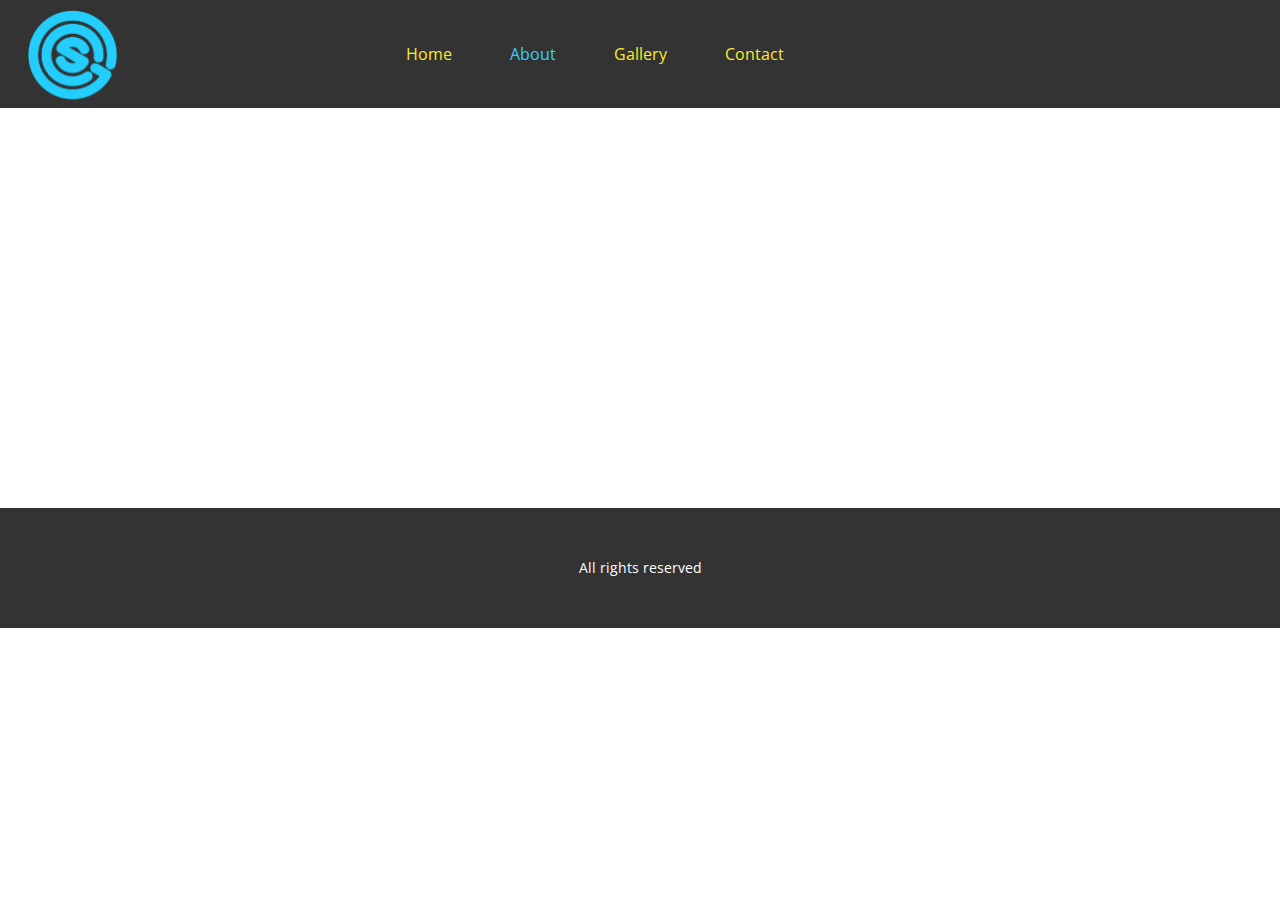
<file: About.html>
<!DOCTYPE html>
<html style="font-size: 16px;" lang="en"><head>
    <meta name="viewport" content="width=device-width, initial-scale=1.0">
    <meta charset="utf-8">
    <meta name="keywords" content="">
    <meta name="description" content="">
    <title>About</title>
    <link rel="stylesheet" href="nicepage.css" media="screen">
<link rel="stylesheet" href="About.css" media="screen">
    <script class="u-script" type="text/javascript" src="jquery.js" defer=""></script>
    <script class="u-script" type="text/javascript" src="nicepage.js" defer=""></script>
    <meta name="generator" content="Nicepage 7.2.3, nicepage.com">
    
    
    
    <link id="u-theme-google-font" rel="stylesheet" href="https://fonts.googleapis.com/css?family=Roboto:100,100i,300,300i,400,400i,500,500i,700,700i,900,900i|Open+Sans:300,300i,400,400i,500,500i,600,600i,700,700i,800,800i">
    <script type="application/ld+json">{
		"@context": "http://schema.org",
		"@type": "Organization",
		"name": ""
}</script>
    <meta name="theme-color" content="#1f203a">
    <meta property="og:title" content="About">
    <meta property="og:type" content="website">
  <meta data-intl-tel-input-cdn-path="intlTelInput/"></head>
  <body data-path-to-root="./" data-include-products="false" class="u-body u-xl-mode" data-lang="en"><header class="u-clearfix u-grey-80 u-header u-sticky u-sticky-6d45 u-header" id="sec-980d"><div class="u-clearfix u-sheet u-sheet-1">
        <nav class="u-menu u-menu-one-level u-offcanvas u-menu-1">
          <div class="menu-collapse" style="font-size: 1rem; letter-spacing: 0px;">
            <a class="u-button-style u-custom-left-right-menu-spacing u-custom-padding-bottom u-custom-text-active-color u-custom-text-color u-custom-text-hover-color u-custom-top-bottom-menu-spacing u-hamburger-link u-nav-link u-text-active-palette-1-base u-text-hover-palette-2-base" href="#">
              <svg class="u-svg-link" viewBox="0 0 24 24"><use xlink:href="#menu-hamburger"></use></svg>
              <svg class="u-svg-content" version="1.1" id="menu-hamburger" viewBox="0 0 16 16" x="0px" y="0px" xmlns:xlink="http://www.w3.org/1999/xlink" xmlns="http://www.w3.org/2000/svg"><g><rect y="1" width="16" height="2"></rect><rect y="7" width="16" height="2"></rect><rect y="13" width="16" height="2"></rect>
</g></svg>
            </a>
          </div>
          <div class="u-custom-menu u-nav-container">
            <ul class="u-nav u-unstyled u-nav-1"><li class="u-nav-item"><a class="u-button-style u-nav-link u-text-active-custom-color-1 u-text-custom-color-2 u-text-hover-palette-5-base" href="./#carousel_2c95" data-page-id="1310511031" style="padding: 10px 29px;">Home</a>
</li><li class="u-nav-item"><a class="u-button-style u-nav-link u-text-active-custom-color-1 u-text-custom-color-2 u-text-hover-palette-5-base" href="./#sec-34ca" data-page-id="1310511031" style="padding: 10px 29px;">About</a>
</li><li class="u-nav-item"><a class="u-button-style u-nav-link u-text-active-custom-color-1 u-text-custom-color-2 u-text-hover-palette-5-base" href="./#sec-4a05" data-page-id="1310511031" style="padding: 10px 29px;">Gallery</a>
</li><li class="u-nav-item"><a class="u-button-style u-nav-link u-text-active-custom-color-1 u-text-custom-color-2 u-text-hover-palette-5-base" href="./#carousel_c284" data-page-id="1310511031" style="padding: 10px 29px;">Contact</a>
</li></ul>
          </div>
          <div class="u-custom-menu u-nav-container-collapse">
            <div class="u-black u-container-style u-inner-container-layout u-opacity u-opacity-95 u-sidenav">
              <div class="u-inner-container-layout u-sidenav-overflow">
                <div class="u-menu-close"></div>
                <ul class="u-align-center u-nav u-popupmenu-items u-unstyled u-nav-2"><li class="u-nav-item"><a class="u-button-style u-nav-link" href="./#carousel_2c95" data-page-id="1310511031">Home</a>
</li><li class="u-nav-item"><a class="u-button-style u-nav-link" href="./#sec-34ca" data-page-id="1310511031">About</a>
</li><li class="u-nav-item"><a class="u-button-style u-nav-link" href="./#sec-4a05" data-page-id="1310511031">Gallery</a>
</li><li class="u-nav-item"><a class="u-button-style u-nav-link" href="./#carousel_c284" data-page-id="1310511031">Contact</a>
</li></ul>
              </div>
            </div>
            <div class="u-black u-menu-overlay u-opacity u-opacity-70"></div>
          </div>
        </nav>
        <img class="u-image u-image-contain u-image-default u-image-1" src="images/csgalap.png" alt="" data-image-width="794" data-image-height="1123">
      </div><style class="u-sticky-style" data-style-id="6d45">.u-sticky-fixed.u-sticky-6d45:before, .u-body.u-sticky-fixed .u-sticky-6d45:before {
borders: top right bottom left !important; border-color: #ffffff !important; border-width: 2px !important
}</style></header>
    <section class="u-clearfix u-section-1" id="sec-8975">
      <div class="u-clearfix u-sheet u-sheet-1"></div>
    </section>
    
    
    
    <footer class="u-align-center u-clearfix u-container-align-center u-footer u-grey-80 u-footer" id="sec-944e"><div class="u-clearfix u-sheet u-sheet-1">
        <p class="u-small-text u-text u-text-variant u-text-1">All rights reserved</p>
      </div></footer>

  
</body></html>
</file>
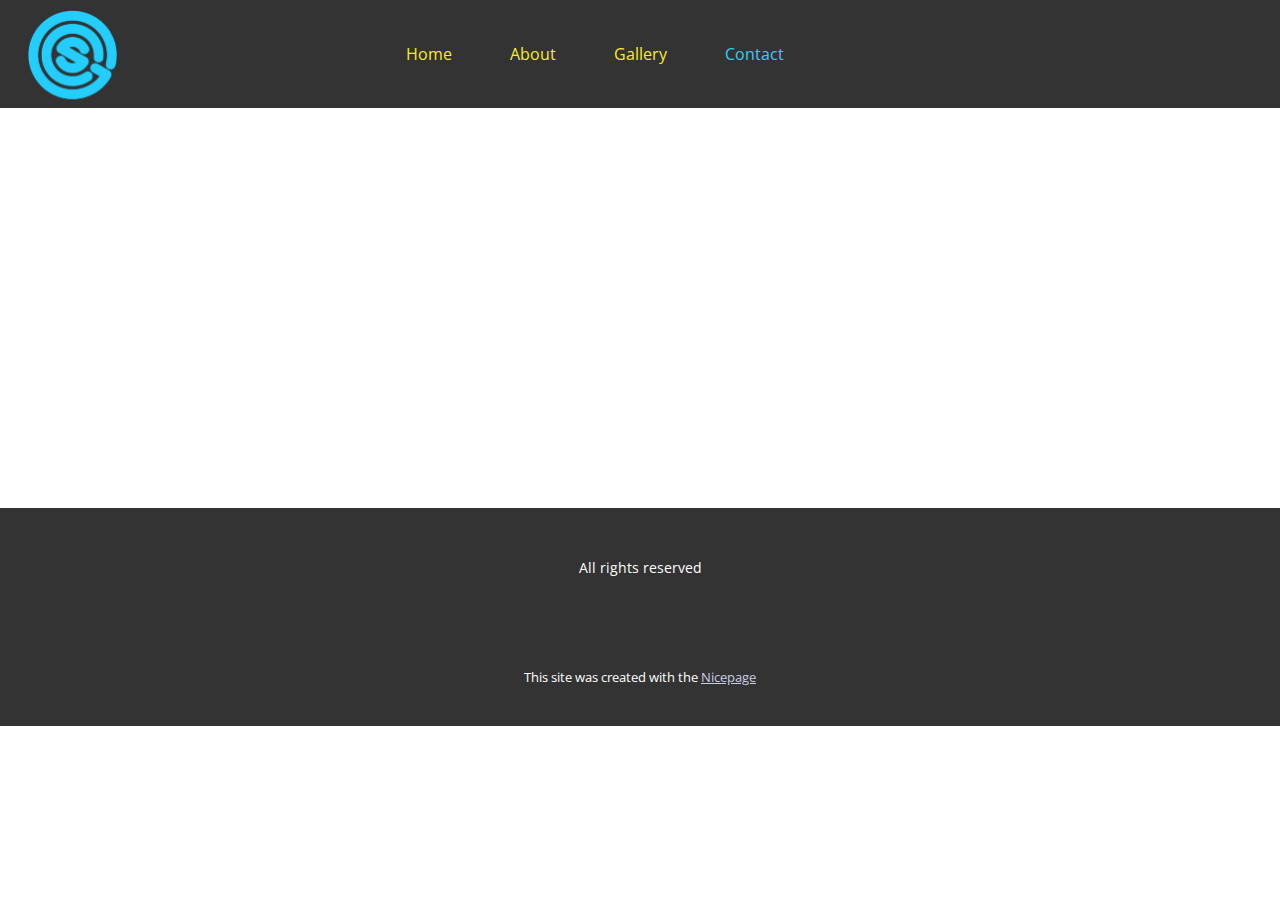
<file: Contact.html>
<!DOCTYPE html>
<html style="font-size: 16px;" lang="en"><head>
    <meta name="viewport" content="width=device-width, initial-scale=1.0">
    <meta charset="utf-8">
    <meta name="keywords" content="">
    <meta name="description" content="">
    <title>Contact</title>
    <link rel="stylesheet" href="nicepage.css" media="screen">
<link rel="stylesheet" href="Contact.css" media="screen">
    <script class="u-script" type="text/javascript" src="jquery.js" defer=""></script>
    <script class="u-script" type="text/javascript" src="nicepage.js" defer=""></script>
    <meta name="generator" content="Nicepage 7.2.3, nicepage.com">
    
    
    
    <link id="u-theme-google-font" rel="stylesheet" href="https://fonts.googleapis.com/css?family=Roboto:100,100i,300,300i,400,400i,500,500i,700,700i,900,900i|Open+Sans:300,300i,400,400i,500,500i,600,600i,700,700i,800,800i">
    <script type="application/ld+json">{
		"@context": "http://schema.org",
		"@type": "Organization",
		"name": ""
}</script>
    <meta name="theme-color" content="#1f203a">
    <meta property="og:title" content="Contact">
    <meta property="og:type" content="website">
  <meta data-intl-tel-input-cdn-path="intlTelInput/"></head>
  <body data-path-to-root="./" data-include-products="false" class="u-body u-xl-mode" data-lang="en"><header class="u-clearfix u-grey-80 u-header u-sticky u-sticky-6d45 u-header" id="sec-980d"><div class="u-clearfix u-sheet u-sheet-1">
        <nav class="u-menu u-menu-one-level u-offcanvas u-menu-1">
          <div class="menu-collapse" style="font-size: 1rem; letter-spacing: 0px;">
            <a class="u-button-style u-custom-left-right-menu-spacing u-custom-padding-bottom u-custom-text-active-color u-custom-text-color u-custom-text-hover-color u-custom-top-bottom-menu-spacing u-hamburger-link u-nav-link u-text-active-palette-1-base u-text-hover-palette-2-base" href="#">
              <svg class="u-svg-link" viewBox="0 0 24 24"><use xlink:href="#menu-hamburger"></use></svg>
              <svg class="u-svg-content" version="1.1" id="menu-hamburger" viewBox="0 0 16 16" x="0px" y="0px" xmlns:xlink="http://www.w3.org/1999/xlink" xmlns="http://www.w3.org/2000/svg"><g><rect y="1" width="16" height="2"></rect><rect y="7" width="16" height="2"></rect><rect y="13" width="16" height="2"></rect>
</g></svg>
            </a>
          </div>
          <div class="u-custom-menu u-nav-container">
            <ul class="u-nav u-unstyled u-nav-1"><li class="u-nav-item"><a class="u-button-style u-nav-link u-text-active-custom-color-1 u-text-custom-color-2 u-text-hover-palette-5-base" href="./#carousel_2c95" data-page-id="1310511031" style="padding: 10px 29px;">Home</a>
</li><li class="u-nav-item"><a class="u-button-style u-nav-link u-text-active-custom-color-1 u-text-custom-color-2 u-text-hover-palette-5-base" href="./#sec-34ca" data-page-id="1310511031" style="padding: 10px 29px;">About</a>
</li><li class="u-nav-item"><a class="u-button-style u-nav-link u-text-active-custom-color-1 u-text-custom-color-2 u-text-hover-palette-5-base" href="./#sec-4a05" data-page-id="1310511031" style="padding: 10px 29px;">Gallery</a>
</li><li class="u-nav-item"><a class="u-button-style u-nav-link u-text-active-custom-color-1 u-text-custom-color-2 u-text-hover-palette-5-base" href="./#carousel_c284" data-page-id="1310511031" style="padding: 10px 29px;">Contact</a>
</li></ul>
          </div>
          <div class="u-custom-menu u-nav-container-collapse">
            <div class="u-black u-container-style u-inner-container-layout u-opacity u-opacity-95 u-sidenav">
              <div class="u-inner-container-layout u-sidenav-overflow">
                <div class="u-menu-close"></div>
                <ul class="u-align-center u-nav u-popupmenu-items u-unstyled u-nav-2"><li class="u-nav-item"><a class="u-button-style u-nav-link" href="./#carousel_2c95" data-page-id="1310511031">Home</a>
</li><li class="u-nav-item"><a class="u-button-style u-nav-link" href="./#sec-34ca" data-page-id="1310511031">About</a>
</li><li class="u-nav-item"><a class="u-button-style u-nav-link" href="./#sec-4a05" data-page-id="1310511031">Gallery</a>
</li><li class="u-nav-item"><a class="u-button-style u-nav-link" href="./#carousel_c284" data-page-id="1310511031">Contact</a>
</li></ul>
              </div>
            </div>
            <div class="u-black u-menu-overlay u-opacity u-opacity-70"></div>
          </div>
        </nav>
        <img class="u-image u-image-contain u-image-default u-image-1" src="images/csgalap.png" alt="" data-image-width="794" data-image-height="1123">
      </div><style class="u-sticky-style" data-style-id="6d45">.u-sticky-fixed.u-sticky-6d45:before, .u-body.u-sticky-fixed .u-sticky-6d45:before {
borders: top right bottom left !important; border-color: #ffffff !important; border-width: 2px !important
}</style></header>
    <section class="u-clearfix u-section-1" id="sec-8833">
      <div class="u-clearfix u-sheet u-sheet-1"></div>
    </section>
    
    
    
    <footer class="u-align-center u-clearfix u-container-align-center u-footer u-grey-80 u-footer" id="sec-944e"><div class="u-clearfix u-sheet u-sheet-1">
        <p class="u-small-text u-text u-text-variant u-text-1">All rights reserved</p>
      </div></footer>
    <section class="u-backlink u-clearfix u-grey-80">
      <p class="u-text">
        <span>This site was created with the </span>
        <a class="u-link" href="https://nicepage.com/" target="_blank" rel="nofollow">
          <span>Nicepage</span>
        </a>
      </p>
    </section>
  
</body></html>
</file>
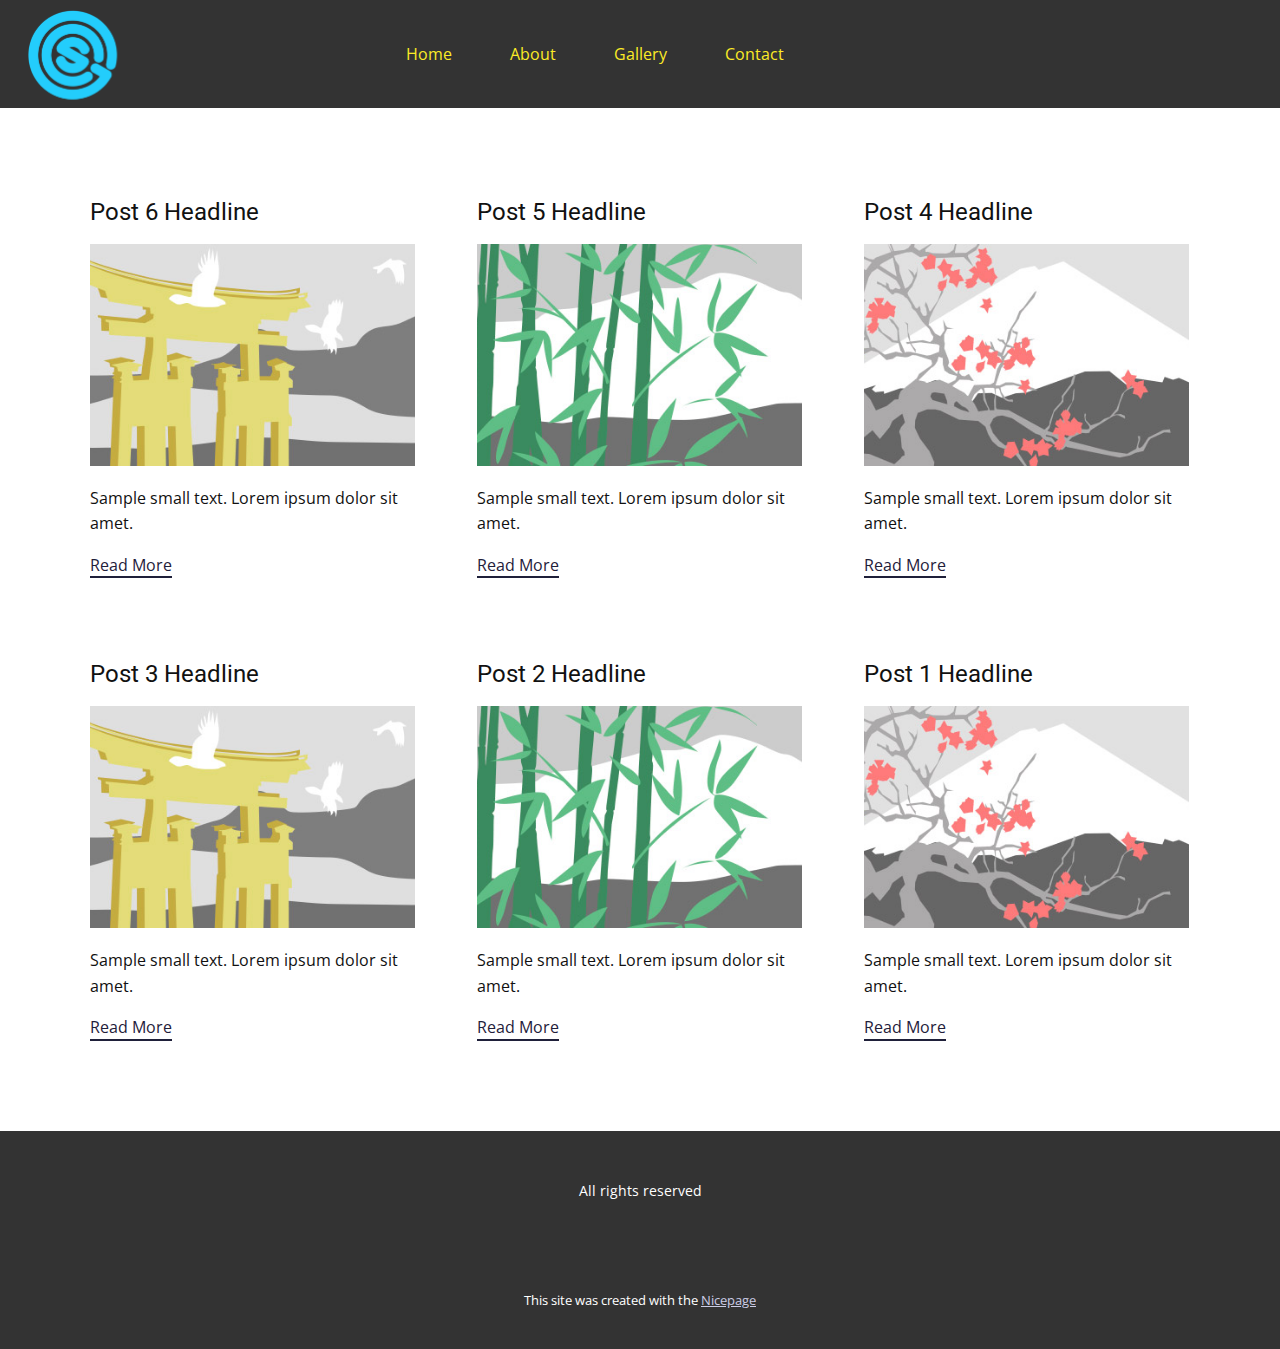
<file: blog/blog.html>
<!DOCTYPE html>
<html style="font-size: 16px;" lang="en"><head>
    <meta name="viewport" content="width=device-width, initial-scale=1.0">
    <meta charset="utf-8">
    <meta name="keywords" content="">
    <meta name="description" content="">
    <title>Blog</title>
    <link rel="stylesheet" href="../nicepage.css" media="screen">
<link rel="stylesheet" href="../Blog-Template.css" media="screen">
    <script class="u-script" type="text/javascript" src="../jquery.js" defer=""></script>
    <script class="u-script" type="text/javascript" src="../nicepage.js" defer=""></script>
    <meta name="generator" content="Nicepage 7.2.3, nicepage.com">
    
    
    
    <link id="u-theme-google-font" rel="stylesheet" href="https://fonts.googleapis.com/css?family=Roboto:100,100i,300,300i,400,400i,500,500i,700,700i,900,900i|Open+Sans:300,300i,400,400i,500,500i,600,600i,700,700i,800,800i">
    <script type="application/ld+json">{
		"@context": "http://schema.org",
		"@type": "Organization",
		"name": ""
}</script>
    <meta name="theme-color" content="#1f203a">
  <meta data-intl-tel-input-cdn-path="intlTelInput/"></head>
  <body data-path-to-root="./" data-include-products="false" class="u-body u-xl-mode" data-lang="en"><header class="u-clearfix u-grey-80 u-header u-sticky u-sticky-6d45 u-header" id="sec-980d"><div class="u-clearfix u-sheet u-sheet-1">
        <nav class="u-menu u-menu-one-level u-offcanvas u-menu-1">
          <div class="menu-collapse" style="font-size: 1rem; letter-spacing: 0px;">
            <a class="u-button-style u-custom-left-right-menu-spacing u-custom-padding-bottom u-custom-text-active-color u-custom-text-color u-custom-text-hover-color u-custom-top-bottom-menu-spacing u-hamburger-link u-nav-link u-text-active-palette-1-base u-text-hover-palette-2-base" href="#">
              <svg class="u-svg-link" viewBox="0 0 24 24"><use xlink:href="#menu-hamburger"></use></svg>
              <svg class="u-svg-content" version="1.1" id="menu-hamburger" viewBox="0 0 16 16" x="0px" y="0px" xmlns:xlink="http://www.w3.org/1999/xlink" xmlns="http://www.w3.org/2000/svg"><g><rect y="1" width="16" height="2"></rect><rect y="7" width="16" height="2"></rect><rect y="13" width="16" height="2"></rect>
</g></svg>
            </a>
          </div>
          <div class="u-custom-menu u-nav-container">
            <ul class="u-nav u-unstyled u-nav-1"><li class="u-nav-item"><a class="u-button-style u-nav-link u-text-active-custom-color-1 u-text-custom-color-2 u-text-hover-palette-5-base" href="../#carousel_2c95" data-page-id="1310511031" style="padding: 10px 29px;">Home</a>
</li><li class="u-nav-item"><a class="u-button-style u-nav-link u-text-active-custom-color-1 u-text-custom-color-2 u-text-hover-palette-5-base" href="../#sec-34ca" data-page-id="1310511031" style="padding: 10px 29px;">About</a>
</li><li class="u-nav-item"><a class="u-button-style u-nav-link u-text-active-custom-color-1 u-text-custom-color-2 u-text-hover-palette-5-base" href="../#sec-4a05" data-page-id="1310511031" style="padding: 10px 29px;">Gallery</a>
</li><li class="u-nav-item"><a class="u-button-style u-nav-link u-text-active-custom-color-1 u-text-custom-color-2 u-text-hover-palette-5-base" href="../#carousel_c284" data-page-id="1310511031" style="padding: 10px 29px;">Contact</a>
</li></ul>
          </div>
          <div class="u-custom-menu u-nav-container-collapse">
            <div class="u-black u-container-style u-inner-container-layout u-opacity u-opacity-95 u-sidenav">
              <div class="u-inner-container-layout u-sidenav-overflow">
                <div class="u-menu-close"></div>
                <ul class="u-align-center u-nav u-popupmenu-items u-unstyled u-nav-2"><li class="u-nav-item"><a class="u-button-style u-nav-link" href="../#carousel_2c95" data-page-id="1310511031">Home</a>
</li><li class="u-nav-item"><a class="u-button-style u-nav-link" href="../#sec-34ca" data-page-id="1310511031">About</a>
</li><li class="u-nav-item"><a class="u-button-style u-nav-link" href="../#sec-4a05" data-page-id="1310511031">Gallery</a>
</li><li class="u-nav-item"><a class="u-button-style u-nav-link" href="../#carousel_c284" data-page-id="1310511031">Contact</a>
</li></ul>
              </div>
            </div>
            <div class="u-black u-menu-overlay u-opacity u-opacity-70"></div>
          </div>
        </nav>
        <img class="u-image u-image-contain u-image-default u-image-1" src="../images/csgalap.png" alt="" data-image-width="794" data-image-height="1123">
      </div><style class="u-sticky-style" data-style-id="6d45">.u-sticky-fixed.u-sticky-6d45:before, .u-body.u-sticky-fixed .u-sticky-6d45:before {
borders: top right bottom left !important; border-color: #ffffff !important; border-width: 2px !important
}</style></header>
    <section class="u-clearfix u-section-1" id="sec-afca">
      <div class="u-clearfix u-sheet u-valign-middle u-sheet-1"><!--blog--><!--blog_options_json--><!--{"type":"Recent","source":"","tags":"","count":""}--><!--/blog_options_json-->
        <div class="u-blog u-expanded-width u-repeater u-repeater-1"><!--blog_post-->
          <div class="u-blog-post u-container-style u-repeater-item u-white u-repeater-item-1">
            <div class="u-container-layout u-similar-container u-valign-top u-container-layout-1"><!--blog_post_header-->
              <h4 class="u-blog-control u-text u-text-1">
                <a class="u-post-header-link" href="../blog/post-5.html">Post 6 Headline</a>
              </h4><!--/blog_post_header--><!--blog_post_image-->
              <a class="u-post-header-link" href="../blog/post-5.html"><img alt="" class="u-blog-control u-expanded-width u-image u-image-default u-image-1" src="../images/8ad73f3c.jpeg"></a><!--/blog_post_image--><!--blog_post_content-->
              <div class="u-blog-control u-post-content u-text u-text-2 fr-view">Sample small text. Lorem ipsum dolor sit amet.</div><!--/blog_post_content--><!--blog_post_readmore-->
              <a href="../blog/post-5.html" class="u-blog-control u-border-2 u-border-palette-1-base u-btn u-btn-rectangle u-button-style u-none u-btn-1"><!--blog_post_readmore_content--><!--options_json--><!--{"content":"","defaultValue":"Read More"}--><!--/options_json-->Read More<!--/blog_post_readmore_content--></a><!--/blog_post_readmore-->
            </div>
          </div><div class="u-blog-post u-container-style u-repeater-item u-video-cover u-white">
            <div class="u-container-layout u-similar-container u-valign-top u-container-layout-2"><!--blog_post_header-->
              <h4 class="u-blog-control u-text u-text-3">
                <a class="u-post-header-link" href="../blog/post-4.html">Post 5 Headline</a>
              </h4><!--/blog_post_header--><!--blog_post_image-->
              <a class="u-post-header-link" href="../blog/post-4.html"><img alt="" class="u-blog-control u-expanded-width u-image u-image-default u-image-2" src="../images/68f64b9d.jpeg"></a><!--/blog_post_image--><!--blog_post_content-->
              <div class="u-blog-control u-post-content u-text u-text-4 fr-view">Sample small text. Lorem ipsum dolor sit amet.</div><!--/blog_post_content--><!--blog_post_readmore-->
              <a href="../blog/post-4.html" class="u-blog-control u-border-2 u-border-palette-1-base u-btn u-btn-rectangle u-button-style u-none u-btn-2"><!--blog_post_readmore_content--><!--options_json--><!--{"content":"","defaultValue":"Read More"}--><!--/options_json-->Read More<!--/blog_post_readmore_content--></a><!--/blog_post_readmore-->
            </div>
          </div><div class="u-blog-post u-container-style u-repeater-item u-video-cover u-white">
            <div class="u-container-layout u-similar-container u-valign-top u-container-layout-3"><!--blog_post_header-->
              <h4 class="u-blog-control u-text u-text-5">
                <a class="u-post-header-link" href="../blog/post-3.html">Post 4 Headline</a>
              </h4><!--/blog_post_header--><!--blog_post_image-->
              <a class="u-post-header-link" href="../blog/post-3.html"><img alt="" class="u-blog-control u-expanded-width u-image u-image-default u-image-3" src="../images/0fd3416c.jpeg"></a><!--/blog_post_image--><!--blog_post_content-->
              <div class="u-blog-control u-post-content u-text u-text-6 fr-view">Sample small text. Lorem ipsum dolor sit amet.</div><!--/blog_post_content--><!--blog_post_readmore-->
              <a href="../blog/post-3.html" class="u-blog-control u-border-2 u-border-palette-1-base u-btn u-btn-rectangle u-button-style u-none u-btn-3"><!--blog_post_readmore_content--><!--options_json--><!--{"content":"","defaultValue":"Read More"}--><!--/options_json-->Read More<!--/blog_post_readmore_content--></a><!--/blog_post_readmore-->
            </div>
          </div><div class="u-blog-post u-container-style u-repeater-item u-white u-repeater-item-1">
            <div class="u-container-layout u-similar-container u-valign-top u-container-layout-1"><!--blog_post_header-->
              <h4 class="u-blog-control u-text u-text-1">
                <a class="u-post-header-link" href="../blog/post-2.html">Post 3 Headline</a>
              </h4><!--/blog_post_header--><!--blog_post_image-->
              <a class="u-post-header-link" href="../blog/post-2.html"><img alt="" class="u-blog-control u-expanded-width u-image u-image-default u-image-1" src="../images/8ad73f3c.jpeg"></a><!--/blog_post_image--><!--blog_post_content-->
              <div class="u-blog-control u-post-content u-text u-text-2 fr-view">Sample small text. Lorem ipsum dolor sit amet.</div><!--/blog_post_content--><!--blog_post_readmore-->
              <a href="../blog/post-2.html" class="u-blog-control u-border-2 u-border-palette-1-base u-btn u-btn-rectangle u-button-style u-none u-btn-1"><!--blog_post_readmore_content--><!--options_json--><!--{"content":"","defaultValue":"Read More"}--><!--/options_json-->Read More<!--/blog_post_readmore_content--></a><!--/blog_post_readmore-->
            </div>
          </div><div class="u-blog-post u-container-style u-repeater-item u-video-cover u-white">
            <div class="u-container-layout u-similar-container u-valign-top u-container-layout-2"><!--blog_post_header-->
              <h4 class="u-blog-control u-text u-text-3">
                <a class="u-post-header-link" href="../blog/post-1.html">Post 2 Headline</a>
              </h4><!--/blog_post_header--><!--blog_post_image-->
              <a class="u-post-header-link" href="../blog/post-1.html"><img alt="" class="u-blog-control u-expanded-width u-image u-image-default u-image-2" src="../images/68f64b9d.jpeg"></a><!--/blog_post_image--><!--blog_post_content-->
              <div class="u-blog-control u-post-content u-text u-text-4 fr-view">Sample small text. Lorem ipsum dolor sit amet.</div><!--/blog_post_content--><!--blog_post_readmore-->
              <a href="../blog/post-1.html" class="u-blog-control u-border-2 u-border-palette-1-base u-btn u-btn-rectangle u-button-style u-none u-btn-2"><!--blog_post_readmore_content--><!--options_json--><!--{"content":"","defaultValue":"Read More"}--><!--/options_json-->Read More<!--/blog_post_readmore_content--></a><!--/blog_post_readmore-->
            </div>
          </div><div class="u-blog-post u-container-style u-repeater-item u-video-cover u-white">
            <div class="u-container-layout u-similar-container u-valign-top u-container-layout-3"><!--blog_post_header-->
              <h4 class="u-blog-control u-text u-text-5">
                <a class="u-post-header-link" href="../blog/post.html">Post 1 Headline</a>
              </h4><!--/blog_post_header--><!--blog_post_image-->
              <a class="u-post-header-link" href="../blog/post.html"><img alt="" class="u-blog-control u-expanded-width u-image u-image-default u-image-3" src="../images/0fd3416c.jpeg"></a><!--/blog_post_image--><!--blog_post_content-->
              <div class="u-blog-control u-post-content u-text u-text-6 fr-view">Sample small text. Lorem ipsum dolor sit amet.</div><!--/blog_post_content--><!--blog_post_readmore-->
              <a href="../blog/post.html" class="u-blog-control u-border-2 u-border-palette-1-base u-btn u-btn-rectangle u-button-style u-none u-btn-3"><!--blog_post_readmore_content--><!--options_json--><!--{"content":"","defaultValue":"Read More"}--><!--/options_json-->Read More<!--/blog_post_readmore_content--></a><!--/blog_post_readmore-->
            </div>
          </div><!--/blog_post--><!--blog_post-->
          <!--/blog_post--><!--blog_post-->
          <!--/blog_post-->
        </div><!--/blog-->
      </div>
    </section>
    
    
    
    <footer class="u-align-center u-clearfix u-container-align-center u-footer u-grey-80 u-footer" id="sec-944e"><div class="u-clearfix u-sheet u-sheet-1">
        <p class="u-small-text u-text u-text-variant u-text-1">All rights reserved</p>
      </div></footer>
    <section class="u-backlink u-clearfix u-grey-80">
      <p class="u-text">
        <span>This site was created with the </span>
        <a class="u-link" href="https://nicepage.com/" target="_blank" rel="nofollow">
          <span>Nicepage</span>
        </a>
      </p>
    </section>
  
</body></html>
</file>
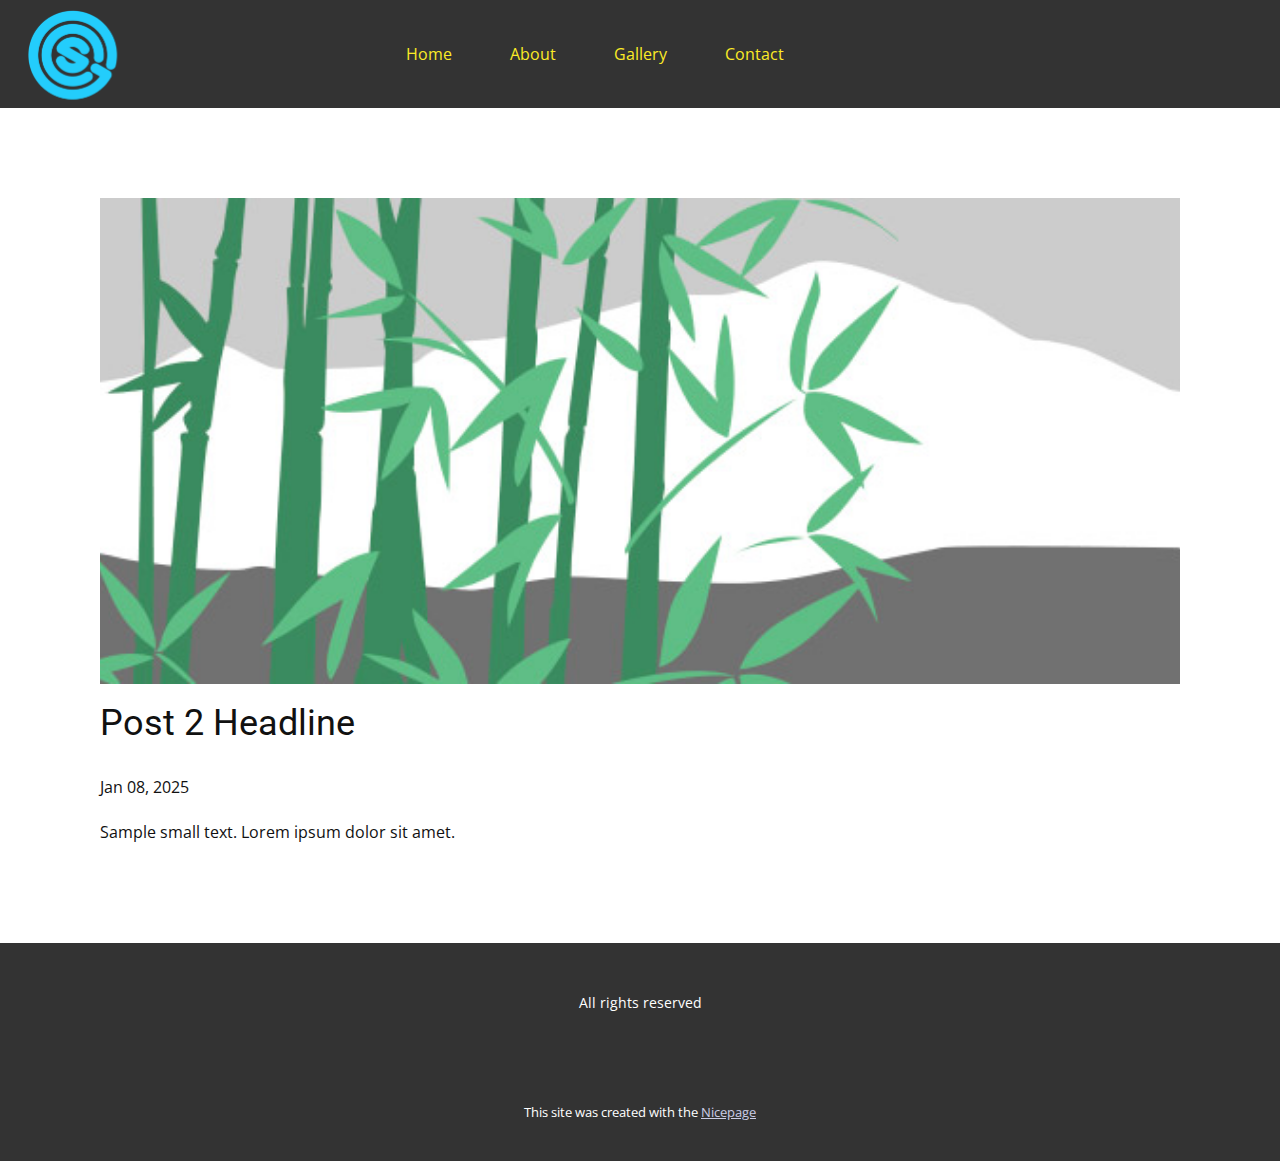
<file: blog/post-1.html>
<!DOCTYPE html>
<html style="font-size: 16px;" lang="en"><head>
    <meta name="viewport" content="width=device-width, initial-scale=1.0">
    <meta charset="utf-8">
    <meta name="keywords" content="Post 1 Headline">
    <meta name="description" content="">
    <title>Post 2 Headline</title>
    <link rel="stylesheet" href="../nicepage.css" media="screen">
<link rel="stylesheet" href="../Post-Template.css" media="screen">
    <script class="u-script" type="text/javascript" src="../jquery.js" defer=""></script>
    <script class="u-script" type="text/javascript" src="../nicepage.js" defer=""></script>
    <meta name="generator" content="Nicepage 7.2.3, nicepage.com">
    
    
    
    <link id="u-theme-google-font" rel="stylesheet" href="https://fonts.googleapis.com/css?family=Roboto:100,100i,300,300i,400,400i,500,500i,700,700i,900,900i|Open+Sans:300,300i,400,400i,500,500i,600,600i,700,700i,800,800i">
    <script type="application/ld+json">{
		"@context": "http://schema.org",
		"@type": "Organization",
		"name": ""
}</script>
    <meta name="theme-color" content="#1f203a">
  <meta data-intl-tel-input-cdn-path="intlTelInput/"></head>
  <body data-path-to-root="./" data-include-products="false" class="u-body u-xl-mode" data-lang="en"><header class="u-clearfix u-grey-80 u-header u-sticky u-sticky-6d45 u-header" id="sec-980d"><div class="u-clearfix u-sheet u-sheet-1">
        <nav class="u-menu u-menu-one-level u-offcanvas u-menu-1">
          <div class="menu-collapse" style="font-size: 1rem; letter-spacing: 0px;">
            <a class="u-button-style u-custom-left-right-menu-spacing u-custom-padding-bottom u-custom-text-active-color u-custom-text-color u-custom-text-hover-color u-custom-top-bottom-menu-spacing u-hamburger-link u-nav-link u-text-active-palette-1-base u-text-hover-palette-2-base" href="#">
              <svg class="u-svg-link" viewBox="0 0 24 24"><use xlink:href="#menu-hamburger"></use></svg>
              <svg class="u-svg-content" version="1.1" id="menu-hamburger" viewBox="0 0 16 16" x="0px" y="0px" xmlns:xlink="http://www.w3.org/1999/xlink" xmlns="http://www.w3.org/2000/svg"><g><rect y="1" width="16" height="2"></rect><rect y="7" width="16" height="2"></rect><rect y="13" width="16" height="2"></rect>
</g></svg>
            </a>
          </div>
          <div class="u-custom-menu u-nav-container">
            <ul class="u-nav u-unstyled u-nav-1"><li class="u-nav-item"><a class="u-button-style u-nav-link u-text-active-custom-color-1 u-text-custom-color-2 u-text-hover-palette-5-base" href="../#carousel_2c95" data-page-id="1310511031" style="padding: 10px 29px;">Home</a>
</li><li class="u-nav-item"><a class="u-button-style u-nav-link u-text-active-custom-color-1 u-text-custom-color-2 u-text-hover-palette-5-base" href="../#sec-34ca" data-page-id="1310511031" style="padding: 10px 29px;">About</a>
</li><li class="u-nav-item"><a class="u-button-style u-nav-link u-text-active-custom-color-1 u-text-custom-color-2 u-text-hover-palette-5-base" href="../#sec-4a05" data-page-id="1310511031" style="padding: 10px 29px;">Gallery</a>
</li><li class="u-nav-item"><a class="u-button-style u-nav-link u-text-active-custom-color-1 u-text-custom-color-2 u-text-hover-palette-5-base" href="../#carousel_c284" data-page-id="1310511031" style="padding: 10px 29px;">Contact</a>
</li></ul>
          </div>
          <div class="u-custom-menu u-nav-container-collapse">
            <div class="u-black u-container-style u-inner-container-layout u-opacity u-opacity-95 u-sidenav">
              <div class="u-inner-container-layout u-sidenav-overflow">
                <div class="u-menu-close"></div>
                <ul class="u-align-center u-nav u-popupmenu-items u-unstyled u-nav-2"><li class="u-nav-item"><a class="u-button-style u-nav-link" href="../#carousel_2c95" data-page-id="1310511031">Home</a>
</li><li class="u-nav-item"><a class="u-button-style u-nav-link" href="../#sec-34ca" data-page-id="1310511031">About</a>
</li><li class="u-nav-item"><a class="u-button-style u-nav-link" href="../#sec-4a05" data-page-id="1310511031">Gallery</a>
</li><li class="u-nav-item"><a class="u-button-style u-nav-link" href="../#carousel_c284" data-page-id="1310511031">Contact</a>
</li></ul>
              </div>
            </div>
            <div class="u-black u-menu-overlay u-opacity u-opacity-70"></div>
          </div>
        </nav>
        <img class="u-image u-image-contain u-image-default u-image-1" src="../images/csgalap.png" alt="" data-image-width="794" data-image-height="1123">
      </div><style class="u-sticky-style" data-style-id="6d45">.u-sticky-fixed.u-sticky-6d45:before, .u-body.u-sticky-fixed .u-sticky-6d45:before {
borders: top right bottom left !important; border-color: #ffffff !important; border-width: 2px !important
}</style></header>
    <section class="u-align-center u-clearfix u-section-1" id="sec-3390">
      <div class="u-clearfix u-sheet u-valign-middle-md u-valign-middle-sm u-valign-middle-xs u-sheet-1"><!--post_details--><!--post_details_options_json--><!--{"source":""}--><!--/post_details_options_json--><!--blog_post-->
        <div class="u-container-style u-expanded-width u-post-details u-post-details-1">
          <div class="u-container-layout u-valign-middle u-container-layout-1"><!--blog_post_image-->
            <img alt="" class="u-blog-control u-expanded-width u-image u-image-default u-image-1" src="../images/68f64b9d.jpeg"><!--/blog_post_image--><!--blog_post_header-->
            <h2 class="u-blog-control u-text u-text-1">Post 2 Headline</h2><!--/blog_post_header--><!--blog_post_metadata-->
            <div class="u-blog-control u-metadata u-metadata-1"><!--blog_post_metadata_date-->
              <span class="u-meta-date u-meta-icon">Jan 08, 2025</span><!--/blog_post_metadata_date--><!--blog_post_metadata_category-->
              <!--/blog_post_metadata_category--><!--blog_post_metadata_comments-->
              <!--/blog_post_metadata_comments-->
            </div><!--/blog_post_metadata--><!--blog_post_content-->
            <div class="u-align-justify u-blog-control u-post-content u-text u-text-2 fr-view">
  <p>Sample small text. Lorem ipsum dolor sit amet.</p>
  </div><!--/blog_post_content-->
          </div>
        </div><!--/blog_post--><!--/post_details-->
      </div>
    </section>
    
    
    
    <footer class="u-align-center u-clearfix u-container-align-center u-footer u-grey-80 u-footer" id="sec-944e"><div class="u-clearfix u-sheet u-sheet-1">
        <p class="u-small-text u-text u-text-variant u-text-1">All rights reserved</p>
      </div></footer>
    <section class="u-backlink u-clearfix u-grey-80">
      <p class="u-text">
        <span>This site was created with the </span>
        <a class="u-link" href="https://nicepage.com/" target="_blank" rel="nofollow">
          <span>Nicepage</span>
        </a>
      </p>
    </section>
  
</body></html>
</file>
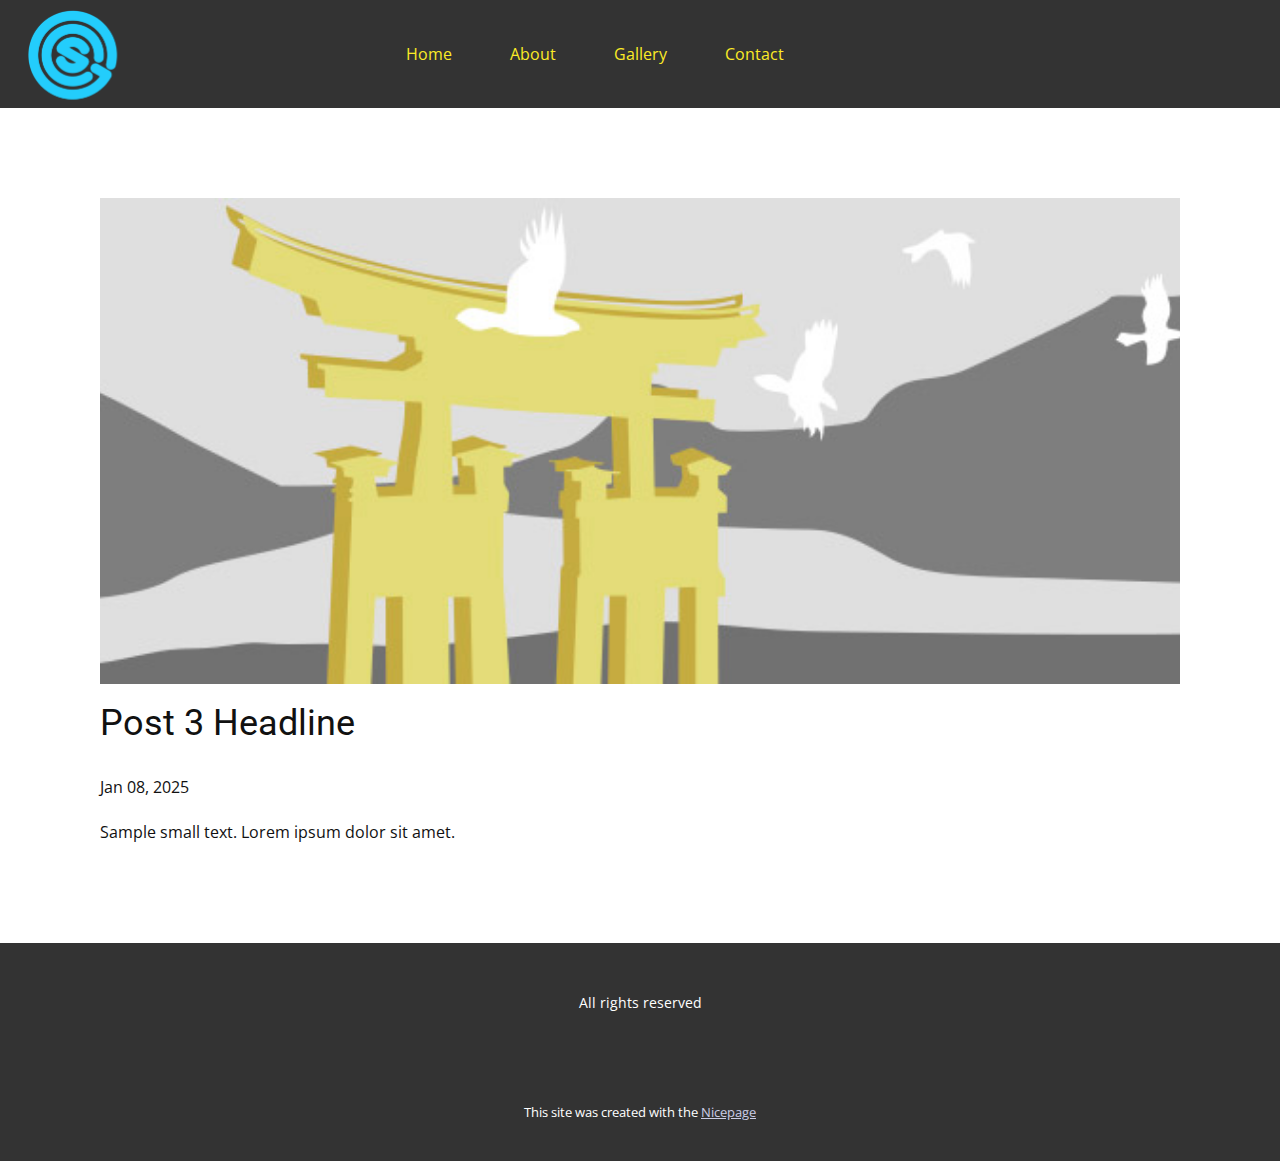
<file: blog/post-2.html>
<!DOCTYPE html>
<html style="font-size: 16px;" lang="en"><head>
    <meta name="viewport" content="width=device-width, initial-scale=1.0">
    <meta charset="utf-8">
    <meta name="keywords" content="Post 1 Headline">
    <meta name="description" content="">
    <title>Post 3 Headline</title>
    <link rel="stylesheet" href="../nicepage.css" media="screen">
<link rel="stylesheet" href="../Post-Template.css" media="screen">
    <script class="u-script" type="text/javascript" src="../jquery.js" defer=""></script>
    <script class="u-script" type="text/javascript" src="../nicepage.js" defer=""></script>
    <meta name="generator" content="Nicepage 7.2.3, nicepage.com">
    
    
    
    <link id="u-theme-google-font" rel="stylesheet" href="https://fonts.googleapis.com/css?family=Roboto:100,100i,300,300i,400,400i,500,500i,700,700i,900,900i|Open+Sans:300,300i,400,400i,500,500i,600,600i,700,700i,800,800i">
    <script type="application/ld+json">{
		"@context": "http://schema.org",
		"@type": "Organization",
		"name": ""
}</script>
    <meta name="theme-color" content="#1f203a">
  <meta data-intl-tel-input-cdn-path="intlTelInput/"></head>
  <body data-path-to-root="./" data-include-products="false" class="u-body u-xl-mode" data-lang="en"><header class="u-clearfix u-grey-80 u-header u-sticky u-sticky-6d45 u-header" id="sec-980d"><div class="u-clearfix u-sheet u-sheet-1">
        <nav class="u-menu u-menu-one-level u-offcanvas u-menu-1">
          <div class="menu-collapse" style="font-size: 1rem; letter-spacing: 0px;">
            <a class="u-button-style u-custom-left-right-menu-spacing u-custom-padding-bottom u-custom-text-active-color u-custom-text-color u-custom-text-hover-color u-custom-top-bottom-menu-spacing u-hamburger-link u-nav-link u-text-active-palette-1-base u-text-hover-palette-2-base" href="#">
              <svg class="u-svg-link" viewBox="0 0 24 24"><use xlink:href="#menu-hamburger"></use></svg>
              <svg class="u-svg-content" version="1.1" id="menu-hamburger" viewBox="0 0 16 16" x="0px" y="0px" xmlns:xlink="http://www.w3.org/1999/xlink" xmlns="http://www.w3.org/2000/svg"><g><rect y="1" width="16" height="2"></rect><rect y="7" width="16" height="2"></rect><rect y="13" width="16" height="2"></rect>
</g></svg>
            </a>
          </div>
          <div class="u-custom-menu u-nav-container">
            <ul class="u-nav u-unstyled u-nav-1"><li class="u-nav-item"><a class="u-button-style u-nav-link u-text-active-custom-color-1 u-text-custom-color-2 u-text-hover-palette-5-base" href="../#carousel_2c95" data-page-id="1310511031" style="padding: 10px 29px;">Home</a>
</li><li class="u-nav-item"><a class="u-button-style u-nav-link u-text-active-custom-color-1 u-text-custom-color-2 u-text-hover-palette-5-base" href="../#sec-34ca" data-page-id="1310511031" style="padding: 10px 29px;">About</a>
</li><li class="u-nav-item"><a class="u-button-style u-nav-link u-text-active-custom-color-1 u-text-custom-color-2 u-text-hover-palette-5-base" href="../#sec-4a05" data-page-id="1310511031" style="padding: 10px 29px;">Gallery</a>
</li><li class="u-nav-item"><a class="u-button-style u-nav-link u-text-active-custom-color-1 u-text-custom-color-2 u-text-hover-palette-5-base" href="../#carousel_c284" data-page-id="1310511031" style="padding: 10px 29px;">Contact</a>
</li></ul>
          </div>
          <div class="u-custom-menu u-nav-container-collapse">
            <div class="u-black u-container-style u-inner-container-layout u-opacity u-opacity-95 u-sidenav">
              <div class="u-inner-container-layout u-sidenav-overflow">
                <div class="u-menu-close"></div>
                <ul class="u-align-center u-nav u-popupmenu-items u-unstyled u-nav-2"><li class="u-nav-item"><a class="u-button-style u-nav-link" href="../#carousel_2c95" data-page-id="1310511031">Home</a>
</li><li class="u-nav-item"><a class="u-button-style u-nav-link" href="../#sec-34ca" data-page-id="1310511031">About</a>
</li><li class="u-nav-item"><a class="u-button-style u-nav-link" href="../#sec-4a05" data-page-id="1310511031">Gallery</a>
</li><li class="u-nav-item"><a class="u-button-style u-nav-link" href="../#carousel_c284" data-page-id="1310511031">Contact</a>
</li></ul>
              </div>
            </div>
            <div class="u-black u-menu-overlay u-opacity u-opacity-70"></div>
          </div>
        </nav>
        <img class="u-image u-image-contain u-image-default u-image-1" src="../images/csgalap.png" alt="" data-image-width="794" data-image-height="1123">
      </div><style class="u-sticky-style" data-style-id="6d45">.u-sticky-fixed.u-sticky-6d45:before, .u-body.u-sticky-fixed .u-sticky-6d45:before {
borders: top right bottom left !important; border-color: #ffffff !important; border-width: 2px !important
}</style></header>
    <section class="u-align-center u-clearfix u-section-1" id="sec-3390">
      <div class="u-clearfix u-sheet u-valign-middle-md u-valign-middle-sm u-valign-middle-xs u-sheet-1"><!--post_details--><!--post_details_options_json--><!--{"source":""}--><!--/post_details_options_json--><!--blog_post-->
        <div class="u-container-style u-expanded-width u-post-details u-post-details-1">
          <div class="u-container-layout u-valign-middle u-container-layout-1"><!--blog_post_image-->
            <img alt="" class="u-blog-control u-expanded-width u-image u-image-default u-image-1" src="../images/8ad73f3c.jpeg"><!--/blog_post_image--><!--blog_post_header-->
            <h2 class="u-blog-control u-text u-text-1">Post 3 Headline</h2><!--/blog_post_header--><!--blog_post_metadata-->
            <div class="u-blog-control u-metadata u-metadata-1"><!--blog_post_metadata_date-->
              <span class="u-meta-date u-meta-icon">Jan 08, 2025</span><!--/blog_post_metadata_date--><!--blog_post_metadata_category-->
              <!--/blog_post_metadata_category--><!--blog_post_metadata_comments-->
              <!--/blog_post_metadata_comments-->
            </div><!--/blog_post_metadata--><!--blog_post_content-->
            <div class="u-align-justify u-blog-control u-post-content u-text u-text-2 fr-view">
  <p>Sample small text. Lorem ipsum dolor sit amet.</p>
  </div><!--/blog_post_content-->
          </div>
        </div><!--/blog_post--><!--/post_details-->
      </div>
    </section>
    
    
    
    <footer class="u-align-center u-clearfix u-container-align-center u-footer u-grey-80 u-footer" id="sec-944e"><div class="u-clearfix u-sheet u-sheet-1">
        <p class="u-small-text u-text u-text-variant u-text-1">All rights reserved</p>
      </div></footer>
    <section class="u-backlink u-clearfix u-grey-80">
      <p class="u-text">
        <span>This site was created with the </span>
        <a class="u-link" href="https://nicepage.com/" target="_blank" rel="nofollow">
          <span>Nicepage</span>
        </a>
      </p>
    </section>
  
</body></html>
</file>
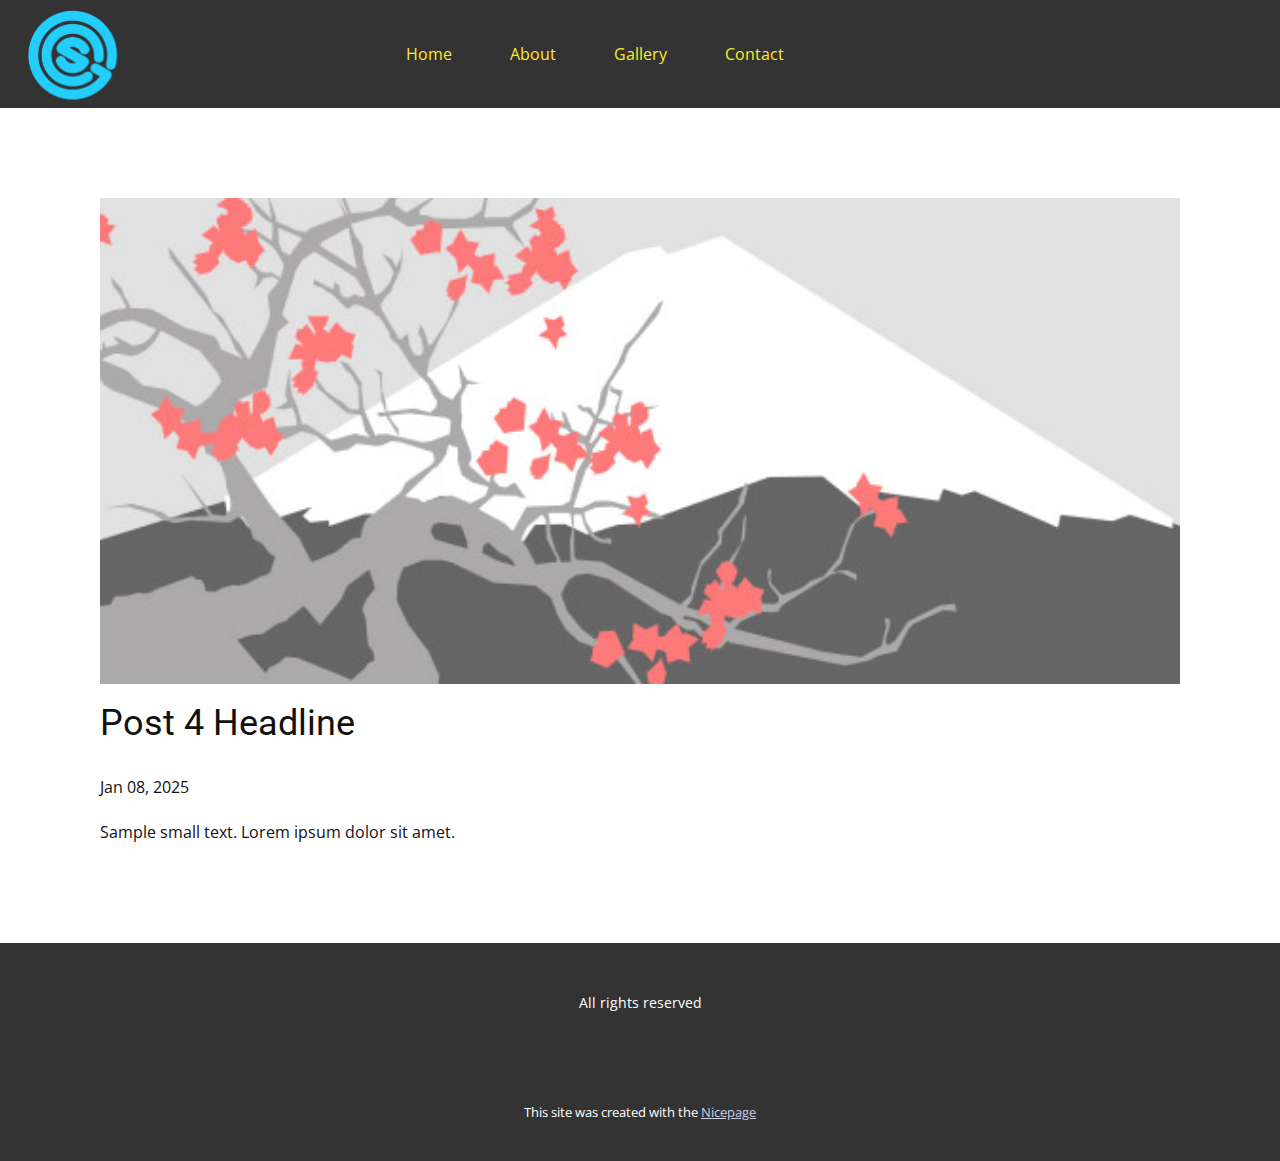
<file: blog/post-3.html>
<!DOCTYPE html>
<html style="font-size: 16px;" lang="en"><head>
    <meta name="viewport" content="width=device-width, initial-scale=1.0">
    <meta charset="utf-8">
    <meta name="keywords" content="Post 1 Headline">
    <meta name="description" content="">
    <title>Post 4 Headline</title>
    <link rel="stylesheet" href="../nicepage.css" media="screen">
<link rel="stylesheet" href="../Post-Template.css" media="screen">
    <script class="u-script" type="text/javascript" src="../jquery.js" defer=""></script>
    <script class="u-script" type="text/javascript" src="../nicepage.js" defer=""></script>
    <meta name="generator" content="Nicepage 7.2.3, nicepage.com">
    
    
    
    <link id="u-theme-google-font" rel="stylesheet" href="https://fonts.googleapis.com/css?family=Roboto:100,100i,300,300i,400,400i,500,500i,700,700i,900,900i|Open+Sans:300,300i,400,400i,500,500i,600,600i,700,700i,800,800i">
    <script type="application/ld+json">{
		"@context": "http://schema.org",
		"@type": "Organization",
		"name": ""
}</script>
    <meta name="theme-color" content="#1f203a">
  <meta data-intl-tel-input-cdn-path="intlTelInput/"></head>
  <body data-path-to-root="./" data-include-products="false" class="u-body u-xl-mode" data-lang="en"><header class="u-clearfix u-grey-80 u-header u-sticky u-sticky-6d45 u-header" id="sec-980d"><div class="u-clearfix u-sheet u-sheet-1">
        <nav class="u-menu u-menu-one-level u-offcanvas u-menu-1">
          <div class="menu-collapse" style="font-size: 1rem; letter-spacing: 0px;">
            <a class="u-button-style u-custom-left-right-menu-spacing u-custom-padding-bottom u-custom-text-active-color u-custom-text-color u-custom-text-hover-color u-custom-top-bottom-menu-spacing u-hamburger-link u-nav-link u-text-active-palette-1-base u-text-hover-palette-2-base" href="#">
              <svg class="u-svg-link" viewBox="0 0 24 24"><use xlink:href="#menu-hamburger"></use></svg>
              <svg class="u-svg-content" version="1.1" id="menu-hamburger" viewBox="0 0 16 16" x="0px" y="0px" xmlns:xlink="http://www.w3.org/1999/xlink" xmlns="http://www.w3.org/2000/svg"><g><rect y="1" width="16" height="2"></rect><rect y="7" width="16" height="2"></rect><rect y="13" width="16" height="2"></rect>
</g></svg>
            </a>
          </div>
          <div class="u-custom-menu u-nav-container">
            <ul class="u-nav u-unstyled u-nav-1"><li class="u-nav-item"><a class="u-button-style u-nav-link u-text-active-custom-color-1 u-text-custom-color-2 u-text-hover-palette-5-base" href="../#carousel_2c95" data-page-id="1310511031" style="padding: 10px 29px;">Home</a>
</li><li class="u-nav-item"><a class="u-button-style u-nav-link u-text-active-custom-color-1 u-text-custom-color-2 u-text-hover-palette-5-base" href="../#sec-34ca" data-page-id="1310511031" style="padding: 10px 29px;">About</a>
</li><li class="u-nav-item"><a class="u-button-style u-nav-link u-text-active-custom-color-1 u-text-custom-color-2 u-text-hover-palette-5-base" href="../#sec-4a05" data-page-id="1310511031" style="padding: 10px 29px;">Gallery</a>
</li><li class="u-nav-item"><a class="u-button-style u-nav-link u-text-active-custom-color-1 u-text-custom-color-2 u-text-hover-palette-5-base" href="../#carousel_c284" data-page-id="1310511031" style="padding: 10px 29px;">Contact</a>
</li></ul>
          </div>
          <div class="u-custom-menu u-nav-container-collapse">
            <div class="u-black u-container-style u-inner-container-layout u-opacity u-opacity-95 u-sidenav">
              <div class="u-inner-container-layout u-sidenav-overflow">
                <div class="u-menu-close"></div>
                <ul class="u-align-center u-nav u-popupmenu-items u-unstyled u-nav-2"><li class="u-nav-item"><a class="u-button-style u-nav-link" href="../#carousel_2c95" data-page-id="1310511031">Home</a>
</li><li class="u-nav-item"><a class="u-button-style u-nav-link" href="../#sec-34ca" data-page-id="1310511031">About</a>
</li><li class="u-nav-item"><a class="u-button-style u-nav-link" href="../#sec-4a05" data-page-id="1310511031">Gallery</a>
</li><li class="u-nav-item"><a class="u-button-style u-nav-link" href="../#carousel_c284" data-page-id="1310511031">Contact</a>
</li></ul>
              </div>
            </div>
            <div class="u-black u-menu-overlay u-opacity u-opacity-70"></div>
          </div>
        </nav>
        <img class="u-image u-image-contain u-image-default u-image-1" src="../images/csgalap.png" alt="" data-image-width="794" data-image-height="1123">
      </div><style class="u-sticky-style" data-style-id="6d45">.u-sticky-fixed.u-sticky-6d45:before, .u-body.u-sticky-fixed .u-sticky-6d45:before {
borders: top right bottom left !important; border-color: #ffffff !important; border-width: 2px !important
}</style></header>
    <section class="u-align-center u-clearfix u-section-1" id="sec-3390">
      <div class="u-clearfix u-sheet u-valign-middle-md u-valign-middle-sm u-valign-middle-xs u-sheet-1"><!--post_details--><!--post_details_options_json--><!--{"source":""}--><!--/post_details_options_json--><!--blog_post-->
        <div class="u-container-style u-expanded-width u-post-details u-post-details-1">
          <div class="u-container-layout u-valign-middle u-container-layout-1"><!--blog_post_image-->
            <img alt="" class="u-blog-control u-expanded-width u-image u-image-default u-image-1" src="../images/0fd3416c.jpeg"><!--/blog_post_image--><!--blog_post_header-->
            <h2 class="u-blog-control u-text u-text-1">Post 4 Headline</h2><!--/blog_post_header--><!--blog_post_metadata-->
            <div class="u-blog-control u-metadata u-metadata-1"><!--blog_post_metadata_date-->
              <span class="u-meta-date u-meta-icon">Jan 08, 2025</span><!--/blog_post_metadata_date--><!--blog_post_metadata_category-->
              <!--/blog_post_metadata_category--><!--blog_post_metadata_comments-->
              <!--/blog_post_metadata_comments-->
            </div><!--/blog_post_metadata--><!--blog_post_content-->
            <div class="u-align-justify u-blog-control u-post-content u-text u-text-2 fr-view">
  <p>Sample small text. Lorem ipsum dolor sit amet.</p>
  </div><!--/blog_post_content-->
          </div>
        </div><!--/blog_post--><!--/post_details-->
      </div>
    </section>
    
    
    
    <footer class="u-align-center u-clearfix u-container-align-center u-footer u-grey-80 u-footer" id="sec-944e"><div class="u-clearfix u-sheet u-sheet-1">
        <p class="u-small-text u-text u-text-variant u-text-1">All rights reserved</p>
      </div></footer>
    <section class="u-backlink u-clearfix u-grey-80">
      <p class="u-text">
        <span>This site was created with the </span>
        <a class="u-link" href="https://nicepage.com/" target="_blank" rel="nofollow">
          <span>Nicepage</span>
        </a>
      </p>
    </section>
  
</body></html>
</file>
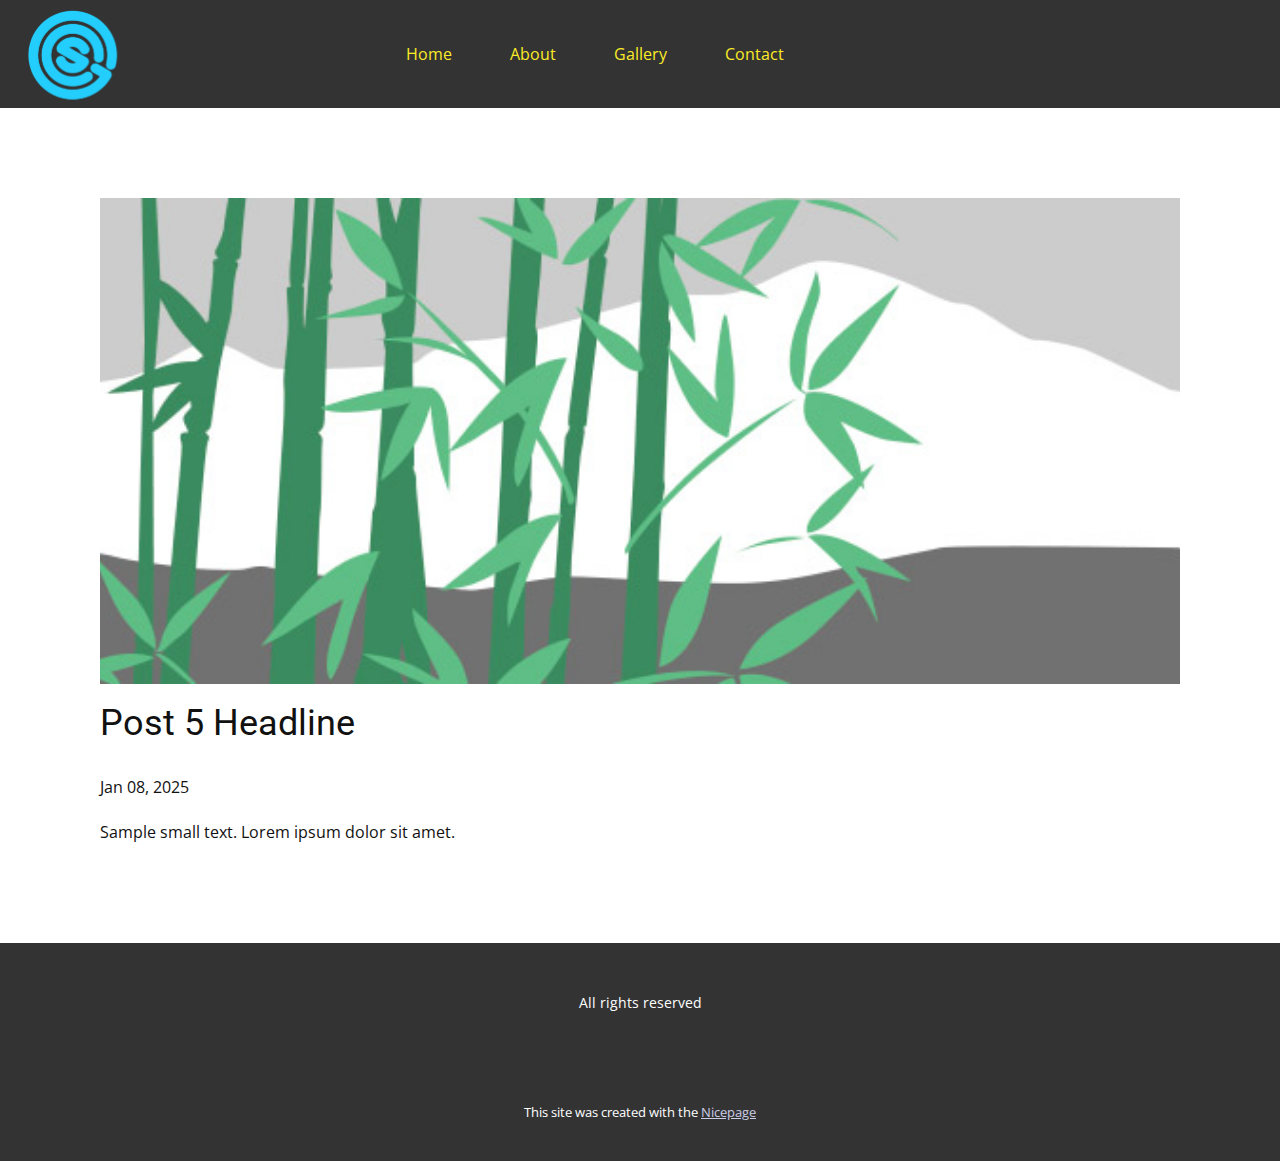
<file: blog/post-4.html>
<!DOCTYPE html>
<html style="font-size: 16px;" lang="en"><head>
    <meta name="viewport" content="width=device-width, initial-scale=1.0">
    <meta charset="utf-8">
    <meta name="keywords" content="Post 1 Headline">
    <meta name="description" content="">
    <title>Post 5 Headline</title>
    <link rel="stylesheet" href="../nicepage.css" media="screen">
<link rel="stylesheet" href="../Post-Template.css" media="screen">
    <script class="u-script" type="text/javascript" src="../jquery.js" defer=""></script>
    <script class="u-script" type="text/javascript" src="../nicepage.js" defer=""></script>
    <meta name="generator" content="Nicepage 7.2.3, nicepage.com">
    
    
    
    <link id="u-theme-google-font" rel="stylesheet" href="https://fonts.googleapis.com/css?family=Roboto:100,100i,300,300i,400,400i,500,500i,700,700i,900,900i|Open+Sans:300,300i,400,400i,500,500i,600,600i,700,700i,800,800i">
    <script type="application/ld+json">{
		"@context": "http://schema.org",
		"@type": "Organization",
		"name": ""
}</script>
    <meta name="theme-color" content="#1f203a">
  <meta data-intl-tel-input-cdn-path="intlTelInput/"></head>
  <body data-path-to-root="./" data-include-products="false" class="u-body u-xl-mode" data-lang="en"><header class="u-clearfix u-grey-80 u-header u-sticky u-sticky-6d45 u-header" id="sec-980d"><div class="u-clearfix u-sheet u-sheet-1">
        <nav class="u-menu u-menu-one-level u-offcanvas u-menu-1">
          <div class="menu-collapse" style="font-size: 1rem; letter-spacing: 0px;">
            <a class="u-button-style u-custom-left-right-menu-spacing u-custom-padding-bottom u-custom-text-active-color u-custom-text-color u-custom-text-hover-color u-custom-top-bottom-menu-spacing u-hamburger-link u-nav-link u-text-active-palette-1-base u-text-hover-palette-2-base" href="#">
              <svg class="u-svg-link" viewBox="0 0 24 24"><use xlink:href="#menu-hamburger"></use></svg>
              <svg class="u-svg-content" version="1.1" id="menu-hamburger" viewBox="0 0 16 16" x="0px" y="0px" xmlns:xlink="http://www.w3.org/1999/xlink" xmlns="http://www.w3.org/2000/svg"><g><rect y="1" width="16" height="2"></rect><rect y="7" width="16" height="2"></rect><rect y="13" width="16" height="2"></rect>
</g></svg>
            </a>
          </div>
          <div class="u-custom-menu u-nav-container">
            <ul class="u-nav u-unstyled u-nav-1"><li class="u-nav-item"><a class="u-button-style u-nav-link u-text-active-custom-color-1 u-text-custom-color-2 u-text-hover-palette-5-base" href="../#carousel_2c95" data-page-id="1310511031" style="padding: 10px 29px;">Home</a>
</li><li class="u-nav-item"><a class="u-button-style u-nav-link u-text-active-custom-color-1 u-text-custom-color-2 u-text-hover-palette-5-base" href="../#sec-34ca" data-page-id="1310511031" style="padding: 10px 29px;">About</a>
</li><li class="u-nav-item"><a class="u-button-style u-nav-link u-text-active-custom-color-1 u-text-custom-color-2 u-text-hover-palette-5-base" href="../#sec-4a05" data-page-id="1310511031" style="padding: 10px 29px;">Gallery</a>
</li><li class="u-nav-item"><a class="u-button-style u-nav-link u-text-active-custom-color-1 u-text-custom-color-2 u-text-hover-palette-5-base" href="../#carousel_c284" data-page-id="1310511031" style="padding: 10px 29px;">Contact</a>
</li></ul>
          </div>
          <div class="u-custom-menu u-nav-container-collapse">
            <div class="u-black u-container-style u-inner-container-layout u-opacity u-opacity-95 u-sidenav">
              <div class="u-inner-container-layout u-sidenav-overflow">
                <div class="u-menu-close"></div>
                <ul class="u-align-center u-nav u-popupmenu-items u-unstyled u-nav-2"><li class="u-nav-item"><a class="u-button-style u-nav-link" href="../#carousel_2c95" data-page-id="1310511031">Home</a>
</li><li class="u-nav-item"><a class="u-button-style u-nav-link" href="../#sec-34ca" data-page-id="1310511031">About</a>
</li><li class="u-nav-item"><a class="u-button-style u-nav-link" href="../#sec-4a05" data-page-id="1310511031">Gallery</a>
</li><li class="u-nav-item"><a class="u-button-style u-nav-link" href="../#carousel_c284" data-page-id="1310511031">Contact</a>
</li></ul>
              </div>
            </div>
            <div class="u-black u-menu-overlay u-opacity u-opacity-70"></div>
          </div>
        </nav>
        <img class="u-image u-image-contain u-image-default u-image-1" src="../images/csgalap.png" alt="" data-image-width="794" data-image-height="1123">
      </div><style class="u-sticky-style" data-style-id="6d45">.u-sticky-fixed.u-sticky-6d45:before, .u-body.u-sticky-fixed .u-sticky-6d45:before {
borders: top right bottom left !important; border-color: #ffffff !important; border-width: 2px !important
}</style></header>
    <section class="u-align-center u-clearfix u-section-1" id="sec-3390">
      <div class="u-clearfix u-sheet u-valign-middle-md u-valign-middle-sm u-valign-middle-xs u-sheet-1"><!--post_details--><!--post_details_options_json--><!--{"source":""}--><!--/post_details_options_json--><!--blog_post-->
        <div class="u-container-style u-expanded-width u-post-details u-post-details-1">
          <div class="u-container-layout u-valign-middle u-container-layout-1"><!--blog_post_image-->
            <img alt="" class="u-blog-control u-expanded-width u-image u-image-default u-image-1" src="../images/68f64b9d.jpeg"><!--/blog_post_image--><!--blog_post_header-->
            <h2 class="u-blog-control u-text u-text-1">Post 5 Headline</h2><!--/blog_post_header--><!--blog_post_metadata-->
            <div class="u-blog-control u-metadata u-metadata-1"><!--blog_post_metadata_date-->
              <span class="u-meta-date u-meta-icon">Jan 08, 2025</span><!--/blog_post_metadata_date--><!--blog_post_metadata_category-->
              <!--/blog_post_metadata_category--><!--blog_post_metadata_comments-->
              <!--/blog_post_metadata_comments-->
            </div><!--/blog_post_metadata--><!--blog_post_content-->
            <div class="u-align-justify u-blog-control u-post-content u-text u-text-2 fr-view">
  <p>Sample small text. Lorem ipsum dolor sit amet.</p>
  </div><!--/blog_post_content-->
          </div>
        </div><!--/blog_post--><!--/post_details-->
      </div>
    </section>
    
    
    
    <footer class="u-align-center u-clearfix u-container-align-center u-footer u-grey-80 u-footer" id="sec-944e"><div class="u-clearfix u-sheet u-sheet-1">
        <p class="u-small-text u-text u-text-variant u-text-1">All rights reserved</p>
      </div></footer>
    <section class="u-backlink u-clearfix u-grey-80">
      <p class="u-text">
        <span>This site was created with the </span>
        <a class="u-link" href="https://nicepage.com/" target="_blank" rel="nofollow">
          <span>Nicepage</span>
        </a>
      </p>
    </section>
  
</body></html>
</file>
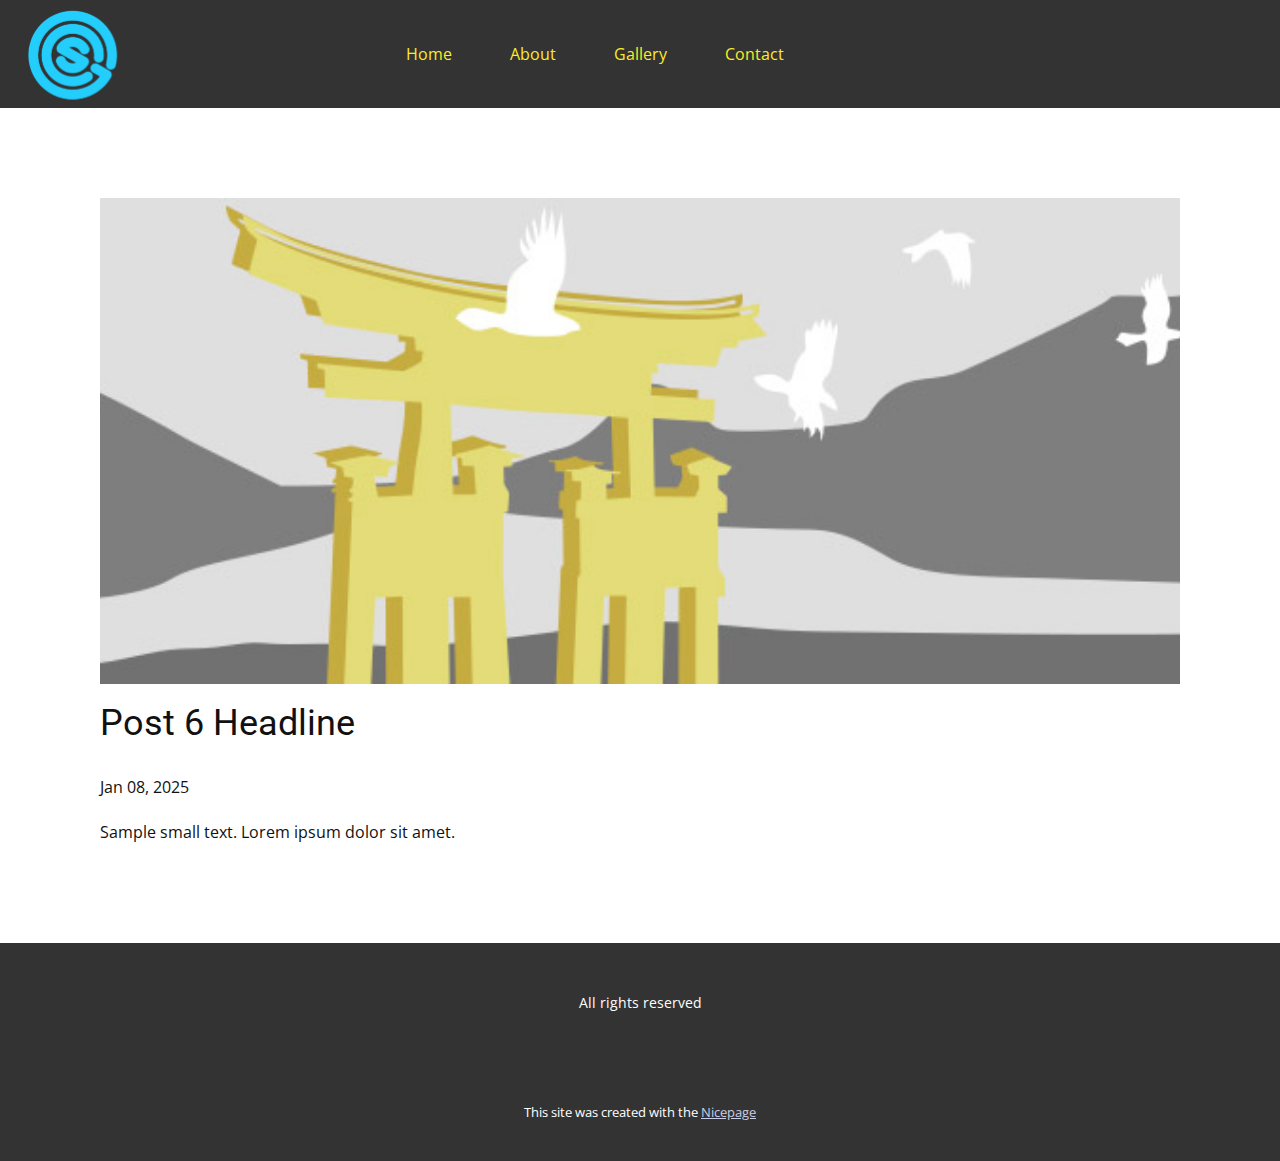
<file: blog/post-5.html>
<!DOCTYPE html>
<html style="font-size: 16px;" lang="en"><head>
    <meta name="viewport" content="width=device-width, initial-scale=1.0">
    <meta charset="utf-8">
    <meta name="keywords" content="Post 1 Headline">
    <meta name="description" content="">
    <title>Post 6 Headline</title>
    <link rel="stylesheet" href="../nicepage.css" media="screen">
<link rel="stylesheet" href="../Post-Template.css" media="screen">
    <script class="u-script" type="text/javascript" src="../jquery.js" defer=""></script>
    <script class="u-script" type="text/javascript" src="../nicepage.js" defer=""></script>
    <meta name="generator" content="Nicepage 7.2.3, nicepage.com">
    
    
    
    <link id="u-theme-google-font" rel="stylesheet" href="https://fonts.googleapis.com/css?family=Roboto:100,100i,300,300i,400,400i,500,500i,700,700i,900,900i|Open+Sans:300,300i,400,400i,500,500i,600,600i,700,700i,800,800i">
    <script type="application/ld+json">{
		"@context": "http://schema.org",
		"@type": "Organization",
		"name": ""
}</script>
    <meta name="theme-color" content="#1f203a">
  <meta data-intl-tel-input-cdn-path="intlTelInput/"></head>
  <body data-path-to-root="./" data-include-products="false" class="u-body u-xl-mode" data-lang="en"><header class="u-clearfix u-grey-80 u-header u-sticky u-sticky-6d45 u-header" id="sec-980d"><div class="u-clearfix u-sheet u-sheet-1">
        <nav class="u-menu u-menu-one-level u-offcanvas u-menu-1">
          <div class="menu-collapse" style="font-size: 1rem; letter-spacing: 0px;">
            <a class="u-button-style u-custom-left-right-menu-spacing u-custom-padding-bottom u-custom-text-active-color u-custom-text-color u-custom-text-hover-color u-custom-top-bottom-menu-spacing u-hamburger-link u-nav-link u-text-active-palette-1-base u-text-hover-palette-2-base" href="#">
              <svg class="u-svg-link" viewBox="0 0 24 24"><use xlink:href="#menu-hamburger"></use></svg>
              <svg class="u-svg-content" version="1.1" id="menu-hamburger" viewBox="0 0 16 16" x="0px" y="0px" xmlns:xlink="http://www.w3.org/1999/xlink" xmlns="http://www.w3.org/2000/svg"><g><rect y="1" width="16" height="2"></rect><rect y="7" width="16" height="2"></rect><rect y="13" width="16" height="2"></rect>
</g></svg>
            </a>
          </div>
          <div class="u-custom-menu u-nav-container">
            <ul class="u-nav u-unstyled u-nav-1"><li class="u-nav-item"><a class="u-button-style u-nav-link u-text-active-custom-color-1 u-text-custom-color-2 u-text-hover-palette-5-base" href="../#carousel_2c95" data-page-id="1310511031" style="padding: 10px 29px;">Home</a>
</li><li class="u-nav-item"><a class="u-button-style u-nav-link u-text-active-custom-color-1 u-text-custom-color-2 u-text-hover-palette-5-base" href="../#sec-34ca" data-page-id="1310511031" style="padding: 10px 29px;">About</a>
</li><li class="u-nav-item"><a class="u-button-style u-nav-link u-text-active-custom-color-1 u-text-custom-color-2 u-text-hover-palette-5-base" href="../#sec-4a05" data-page-id="1310511031" style="padding: 10px 29px;">Gallery</a>
</li><li class="u-nav-item"><a class="u-button-style u-nav-link u-text-active-custom-color-1 u-text-custom-color-2 u-text-hover-palette-5-base" href="../#carousel_c284" data-page-id="1310511031" style="padding: 10px 29px;">Contact</a>
</li></ul>
          </div>
          <div class="u-custom-menu u-nav-container-collapse">
            <div class="u-black u-container-style u-inner-container-layout u-opacity u-opacity-95 u-sidenav">
              <div class="u-inner-container-layout u-sidenav-overflow">
                <div class="u-menu-close"></div>
                <ul class="u-align-center u-nav u-popupmenu-items u-unstyled u-nav-2"><li class="u-nav-item"><a class="u-button-style u-nav-link" href="../#carousel_2c95" data-page-id="1310511031">Home</a>
</li><li class="u-nav-item"><a class="u-button-style u-nav-link" href="../#sec-34ca" data-page-id="1310511031">About</a>
</li><li class="u-nav-item"><a class="u-button-style u-nav-link" href="../#sec-4a05" data-page-id="1310511031">Gallery</a>
</li><li class="u-nav-item"><a class="u-button-style u-nav-link" href="../#carousel_c284" data-page-id="1310511031">Contact</a>
</li></ul>
              </div>
            </div>
            <div class="u-black u-menu-overlay u-opacity u-opacity-70"></div>
          </div>
        </nav>
        <img class="u-image u-image-contain u-image-default u-image-1" src="../images/csgalap.png" alt="" data-image-width="794" data-image-height="1123">
      </div><style class="u-sticky-style" data-style-id="6d45">.u-sticky-fixed.u-sticky-6d45:before, .u-body.u-sticky-fixed .u-sticky-6d45:before {
borders: top right bottom left !important; border-color: #ffffff !important; border-width: 2px !important
}</style></header>
    <section class="u-align-center u-clearfix u-section-1" id="sec-3390">
      <div class="u-clearfix u-sheet u-valign-middle-md u-valign-middle-sm u-valign-middle-xs u-sheet-1"><!--post_details--><!--post_details_options_json--><!--{"source":""}--><!--/post_details_options_json--><!--blog_post-->
        <div class="u-container-style u-expanded-width u-post-details u-post-details-1">
          <div class="u-container-layout u-valign-middle u-container-layout-1"><!--blog_post_image-->
            <img alt="" class="u-blog-control u-expanded-width u-image u-image-default u-image-1" src="../images/8ad73f3c.jpeg"><!--/blog_post_image--><!--blog_post_header-->
            <h2 class="u-blog-control u-text u-text-1">Post 6 Headline</h2><!--/blog_post_header--><!--blog_post_metadata-->
            <div class="u-blog-control u-metadata u-metadata-1"><!--blog_post_metadata_date-->
              <span class="u-meta-date u-meta-icon">Jan 08, 2025</span><!--/blog_post_metadata_date--><!--blog_post_metadata_category-->
              <!--/blog_post_metadata_category--><!--blog_post_metadata_comments-->
              <!--/blog_post_metadata_comments-->
            </div><!--/blog_post_metadata--><!--blog_post_content-->
            <div class="u-align-justify u-blog-control u-post-content u-text u-text-2 fr-view">
  <p>Sample small text. Lorem ipsum dolor sit amet.</p>
  </div><!--/blog_post_content-->
          </div>
        </div><!--/blog_post--><!--/post_details-->
      </div>
    </section>
    
    
    
    <footer class="u-align-center u-clearfix u-container-align-center u-footer u-grey-80 u-footer" id="sec-944e"><div class="u-clearfix u-sheet u-sheet-1">
        <p class="u-small-text u-text u-text-variant u-text-1">All rights reserved</p>
      </div></footer>
    <section class="u-backlink u-clearfix u-grey-80">
      <p class="u-text">
        <span>This site was created with the </span>
        <a class="u-link" href="https://nicepage.com/" target="_blank" rel="nofollow">
          <span>Nicepage</span>
        </a>
      </p>
    </section>
  
</body></html>
</file>
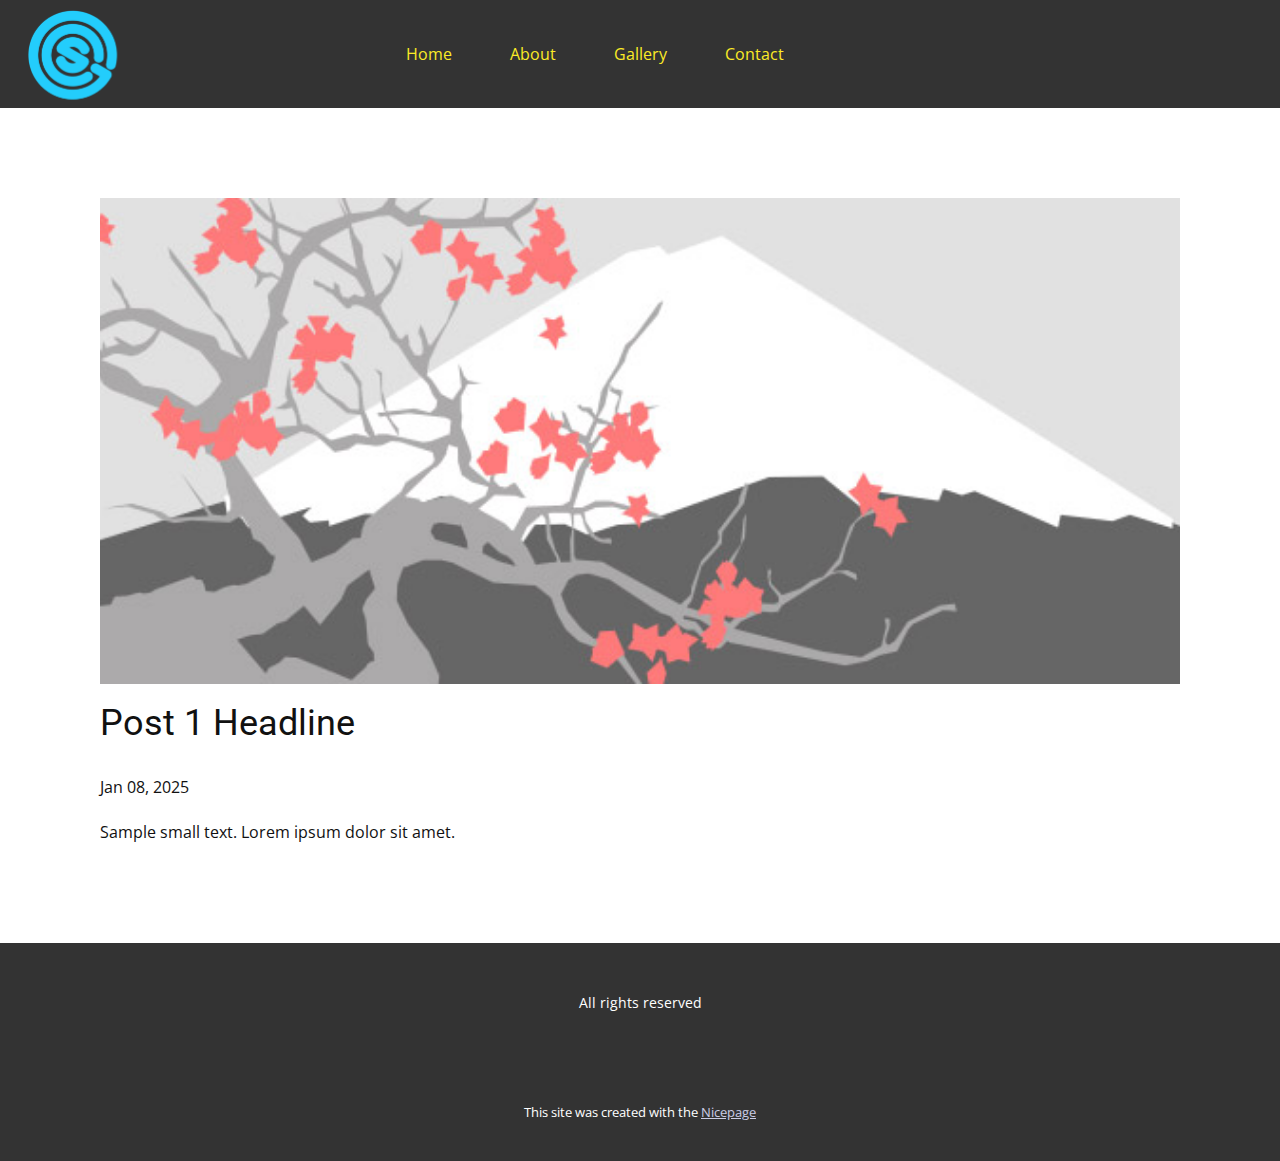
<file: blog/post.html>
<!DOCTYPE html>
<html style="font-size: 16px;" lang="en"><head>
    <meta name="viewport" content="width=device-width, initial-scale=1.0">
    <meta charset="utf-8">
    <meta name="keywords" content="Post 1 Headline">
    <meta name="description" content="">
    <title>Post 1 Headline</title>
    <link rel="stylesheet" href="../nicepage.css" media="screen">
<link rel="stylesheet" href="../Post-Template.css" media="screen">
    <script class="u-script" type="text/javascript" src="../jquery.js" defer=""></script>
    <script class="u-script" type="text/javascript" src="../nicepage.js" defer=""></script>
    <meta name="generator" content="Nicepage 7.2.3, nicepage.com">
    
    
    
    <link id="u-theme-google-font" rel="stylesheet" href="https://fonts.googleapis.com/css?family=Roboto:100,100i,300,300i,400,400i,500,500i,700,700i,900,900i|Open+Sans:300,300i,400,400i,500,500i,600,600i,700,700i,800,800i">
    <script type="application/ld+json">{
		"@context": "http://schema.org",
		"@type": "Organization",
		"name": ""
}</script>
    <meta name="theme-color" content="#1f203a">
  <meta data-intl-tel-input-cdn-path="intlTelInput/"></head>
  <body data-path-to-root="./" data-include-products="false" class="u-body u-xl-mode" data-lang="en"><header class="u-clearfix u-grey-80 u-header u-sticky u-sticky-6d45 u-header" id="sec-980d"><div class="u-clearfix u-sheet u-sheet-1">
        <nav class="u-menu u-menu-one-level u-offcanvas u-menu-1">
          <div class="menu-collapse" style="font-size: 1rem; letter-spacing: 0px;">
            <a class="u-button-style u-custom-left-right-menu-spacing u-custom-padding-bottom u-custom-text-active-color u-custom-text-color u-custom-text-hover-color u-custom-top-bottom-menu-spacing u-hamburger-link u-nav-link u-text-active-palette-1-base u-text-hover-palette-2-base" href="#">
              <svg class="u-svg-link" viewBox="0 0 24 24"><use xlink:href="#menu-hamburger"></use></svg>
              <svg class="u-svg-content" version="1.1" id="menu-hamburger" viewBox="0 0 16 16" x="0px" y="0px" xmlns:xlink="http://www.w3.org/1999/xlink" xmlns="http://www.w3.org/2000/svg"><g><rect y="1" width="16" height="2"></rect><rect y="7" width="16" height="2"></rect><rect y="13" width="16" height="2"></rect>
</g></svg>
            </a>
          </div>
          <div class="u-custom-menu u-nav-container">
            <ul class="u-nav u-unstyled u-nav-1"><li class="u-nav-item"><a class="u-button-style u-nav-link u-text-active-custom-color-1 u-text-custom-color-2 u-text-hover-palette-5-base" href="../#carousel_2c95" data-page-id="1310511031" style="padding: 10px 29px;">Home</a>
</li><li class="u-nav-item"><a class="u-button-style u-nav-link u-text-active-custom-color-1 u-text-custom-color-2 u-text-hover-palette-5-base" href="../#sec-34ca" data-page-id="1310511031" style="padding: 10px 29px;">About</a>
</li><li class="u-nav-item"><a class="u-button-style u-nav-link u-text-active-custom-color-1 u-text-custom-color-2 u-text-hover-palette-5-base" href="../#sec-4a05" data-page-id="1310511031" style="padding: 10px 29px;">Gallery</a>
</li><li class="u-nav-item"><a class="u-button-style u-nav-link u-text-active-custom-color-1 u-text-custom-color-2 u-text-hover-palette-5-base" href="../#carousel_c284" data-page-id="1310511031" style="padding: 10px 29px;">Contact</a>
</li></ul>
          </div>
          <div class="u-custom-menu u-nav-container-collapse">
            <div class="u-black u-container-style u-inner-container-layout u-opacity u-opacity-95 u-sidenav">
              <div class="u-inner-container-layout u-sidenav-overflow">
                <div class="u-menu-close"></div>
                <ul class="u-align-center u-nav u-popupmenu-items u-unstyled u-nav-2"><li class="u-nav-item"><a class="u-button-style u-nav-link" href="../#carousel_2c95" data-page-id="1310511031">Home</a>
</li><li class="u-nav-item"><a class="u-button-style u-nav-link" href="../#sec-34ca" data-page-id="1310511031">About</a>
</li><li class="u-nav-item"><a class="u-button-style u-nav-link" href="../#sec-4a05" data-page-id="1310511031">Gallery</a>
</li><li class="u-nav-item"><a class="u-button-style u-nav-link" href="../#carousel_c284" data-page-id="1310511031">Contact</a>
</li></ul>
              </div>
            </div>
            <div class="u-black u-menu-overlay u-opacity u-opacity-70"></div>
          </div>
        </nav>
        <img class="u-image u-image-contain u-image-default u-image-1" src="../images/csgalap.png" alt="" data-image-width="794" data-image-height="1123">
      </div><style class="u-sticky-style" data-style-id="6d45">.u-sticky-fixed.u-sticky-6d45:before, .u-body.u-sticky-fixed .u-sticky-6d45:before {
borders: top right bottom left !important; border-color: #ffffff !important; border-width: 2px !important
}</style></header>
    <section class="u-align-center u-clearfix u-section-1" id="sec-3390">
      <div class="u-clearfix u-sheet u-valign-middle-md u-valign-middle-sm u-valign-middle-xs u-sheet-1"><!--post_details--><!--post_details_options_json--><!--{"source":""}--><!--/post_details_options_json--><!--blog_post-->
        <div class="u-container-style u-expanded-width u-post-details u-post-details-1">
          <div class="u-container-layout u-valign-middle u-container-layout-1"><!--blog_post_image-->
            <img alt="" class="u-blog-control u-expanded-width u-image u-image-default u-image-1" src="../images/0fd3416c.jpeg"><!--/blog_post_image--><!--blog_post_header-->
            <h2 class="u-blog-control u-text u-text-1">Post 1 Headline</h2><!--/blog_post_header--><!--blog_post_metadata-->
            <div class="u-blog-control u-metadata u-metadata-1"><!--blog_post_metadata_date-->
              <span class="u-meta-date u-meta-icon">Jan 08, 2025</span><!--/blog_post_metadata_date--><!--blog_post_metadata_category-->
              <!--/blog_post_metadata_category--><!--blog_post_metadata_comments-->
              <!--/blog_post_metadata_comments-->
            </div><!--/blog_post_metadata--><!--blog_post_content-->
            <div class="u-align-justify u-blog-control u-post-content u-text u-text-2 fr-view">
  <p>Sample small text. Lorem ipsum dolor sit amet.</p>
  </div><!--/blog_post_content-->
          </div>
        </div><!--/blog_post--><!--/post_details-->
      </div>
    </section>
    
    
    
    <footer class="u-align-center u-clearfix u-container-align-center u-footer u-grey-80 u-footer" id="sec-944e"><div class="u-clearfix u-sheet u-sheet-1">
        <p class="u-small-text u-text u-text-variant u-text-1">All rights reserved</p>
      </div></footer>
    <section class="u-backlink u-clearfix u-grey-80">
      <p class="u-text">
        <span>This site was created with the </span>
        <a class="u-link" href="https://nicepage.com/" target="_blank" rel="nofollow">
          <span>Nicepage</span>
        </a>
      </p>
    </section>
  
</body></html>
</file>
